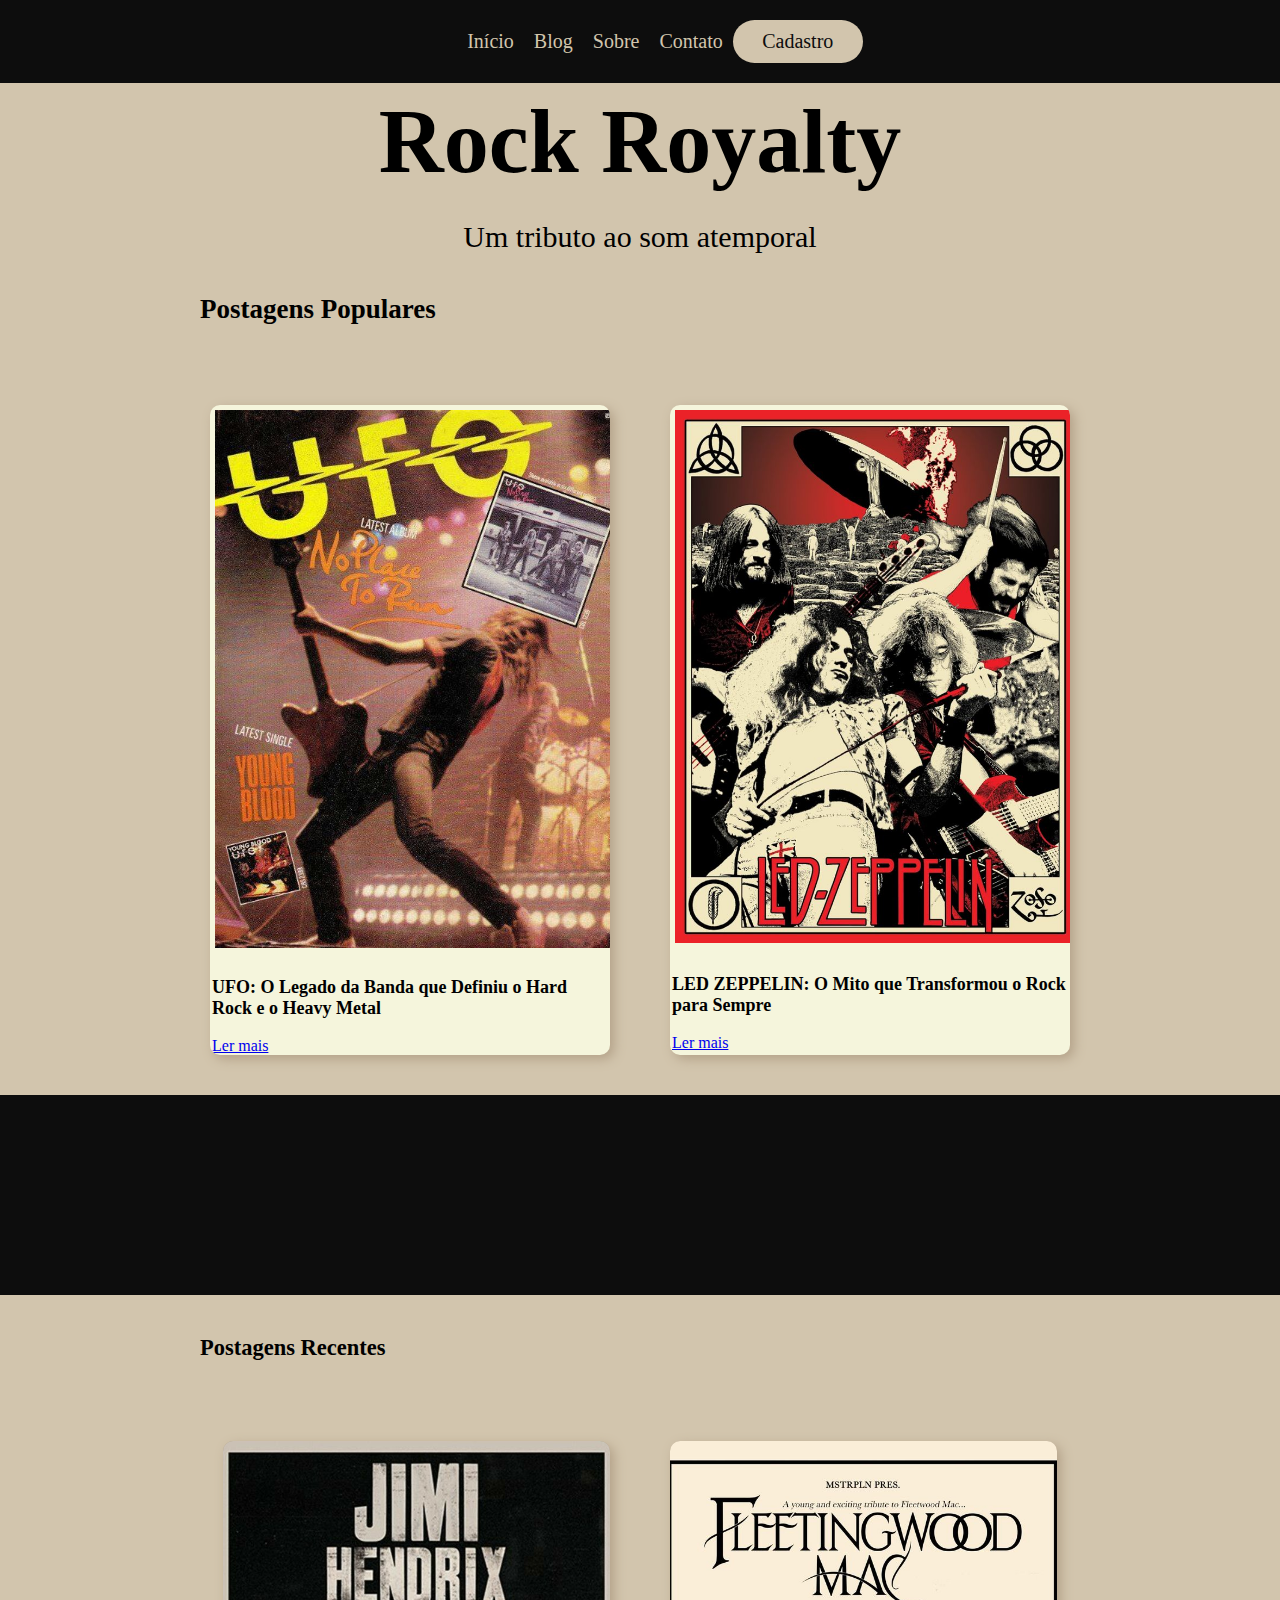
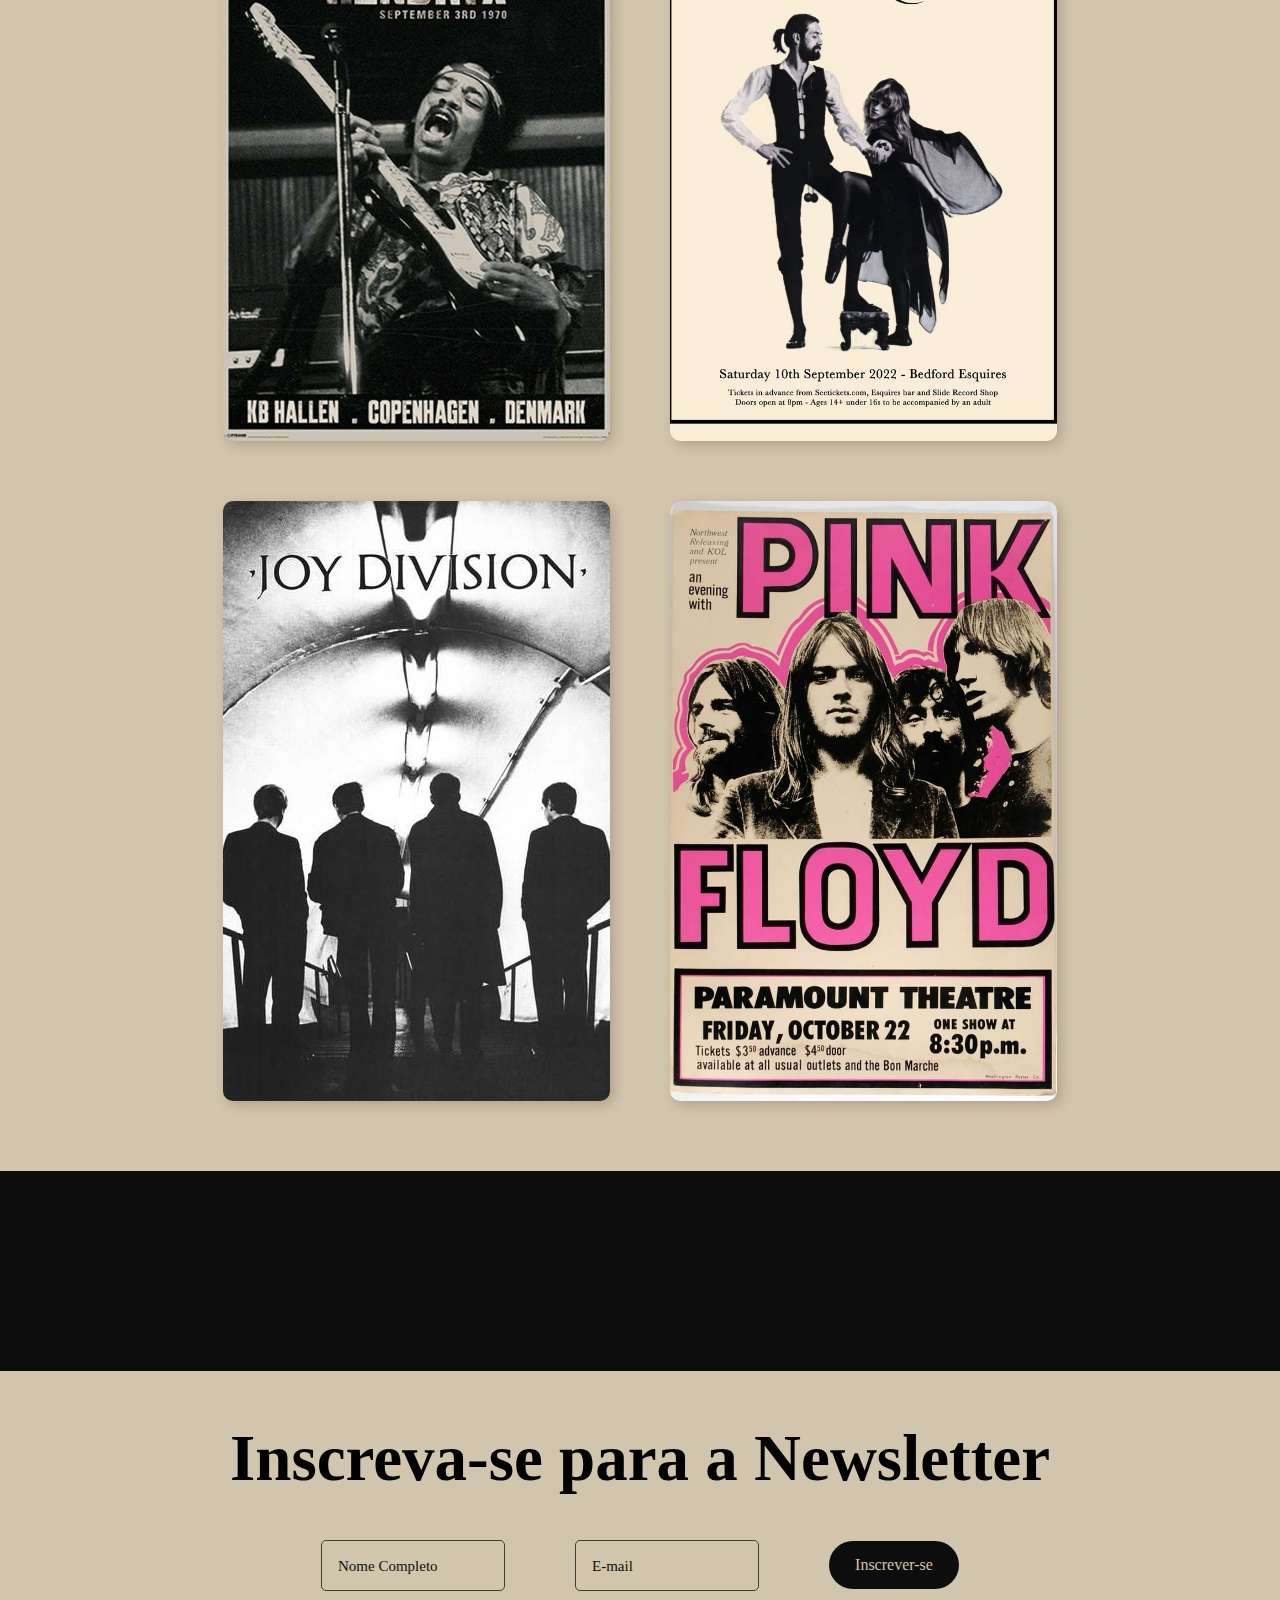
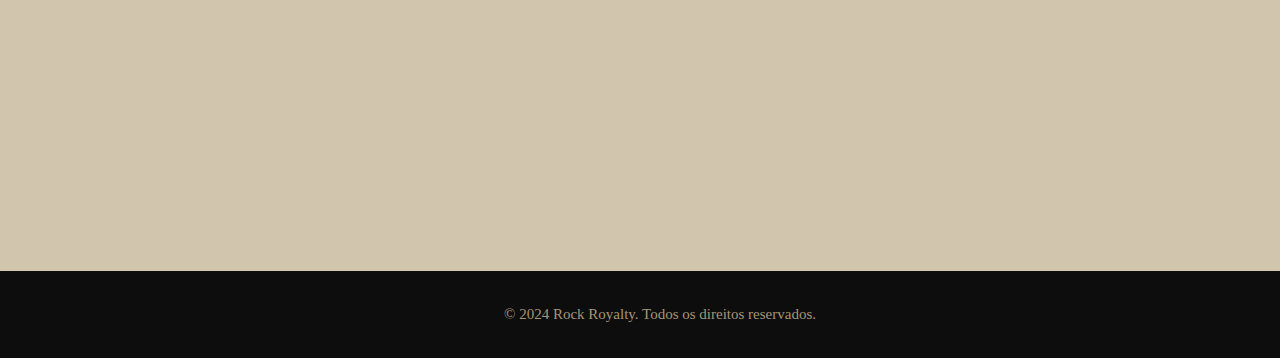
<file: pages/index.html>
<!DOCTYPE html>
<html lang="en">
  <head>
    <meta charset="UTF-8" />
    <meta name="viewport" content="width=device-width, initial-scale=1.0" />
    <link rel="stylesheet" href="../css/index.css" />
    <title>Início</title>
  </head>
  <body>
    <div class="navbar">
      <a href="../pages/index.html">Início</a>
      <a href="../pages/blog.html">Blog</a>
      <a href="../pages/about.html">Sobre</a>
      <a href="../pages/contact.html">Contato</a>
      <button class="sign-up-button" id="SignUpButton">Cadastro</button>
    </div>

    <div class="modal" id="SignUpModal">
      <div class="modal-content">
        <span class="close" id="closeModal">&times;</span>
        <div class="btn-sign-up">
          <h2>Cadastro</h2>
        </div>
        <form id="signUpForm">
          <input type="text" id="name" placeholder="Nome" required />
          <input type="email" id="email" placeholder="E-mail" required />
          <button type="submit">Cadastrar</button>
        </form>
      </div>
    </div>

    <div class="headline">
      <h1>Rock Royalty</h1>
      <p class="subtitle">Um tributo ao som atemporal</p>
    </div>

    <div class="popular-posts-headline">
      <h2>Postagens Populares</h2>
    </div>

    <div class="popular-posts">
      <div class="popular-posts-post1">
        <div class="card-img">
          <img src="../images/ufo.png" alt="Poster da banda UFO" />
        </div>
        <div class="card-content">
          <h3>
            UFO: O Legado da Banda que Definiu o Hard Rock e o Heavy Metal
          </h3>
          <a href="../pages/ufo.html">Ler mais</a>
        </div>
      </div>
      <div class="popular-posts-post2">
        <div class="card-img">
          <img
            src="../images/led-zeppelin.jpg"
            alt="Poster da banda Led Zeppelin"
          />
        </div>
        <div class="card-content">
          <h3>LED ZEPPELIN: O Mito que Transformou o Rock para Sempre</h3>
          <a href="../pages/led-zeppelin.html">Ler mais</a>
        </div>
      </div>
    </div>

    <div class="img-decoration"></div>

    <div class="recent-posts-headline">
      <h2>Postagens Recentes</h2>
    </div>

    <div class="recent-posts">
      <div class="recent-posts-post1">
        <div class="post-img">
          <a href="../pages/jimi-hendrix.html" target="_self">
            <img
              src="../images/jimi-hendrix.jpg"
              alt="Poster do guitarrista Jimi Hendrix"
            />
          </a>
        </div>
      </div>
      <div class="recent-posts-post2">
        <div class="post-img">
          <a href="../pages/fleetwood-mac.html" target="_self">
            <img
              src="../images/fleetwood-mac.jpg"
              alt="Poster da banda Fleetwood Mac"
            />
          </a>
        </div>
      </div>
      <div class="recent-posts-post3">
        <div class="post-img">
          <a href="../pages/joy-division.html" target="_self">
            <img
              src="../images/joy division poster.jpg"
              alt="Poster da banda Joy Division"
            />
          </a>
        </div>
      </div>
      <div class="recent-posts-post4">
        <div class="post-img">
          <a href="../pages/pink-floyd.html" target="_self">
            <img
              src="../images/pink-floyd.jpg"
              alt="Poster da banda Pink Floyd"
            />
          </a>
        </div>
      </div>
    </div>

    <div class="img-decoration"></div>

    <div class="newsletter">
      <div class="newsletter-headline">
        <h1>Inscreva-se para a Newsletter</h1>
      </div>
      <div class="inputs">
        <input type="text" placeholder="Nome Completo" required />
        <input type="email" placeholder="E-mail" required />
        <button type="submit">Inscrever-se</button>
      </div>
    </div>

    <div class="rights-footer">
      <p>&copy; 2024 Rock Royalty. Todos os direitos reservados.</p>
    </div>

    <script src="../script/script.js"></script>
  </body>
</html>
</file>
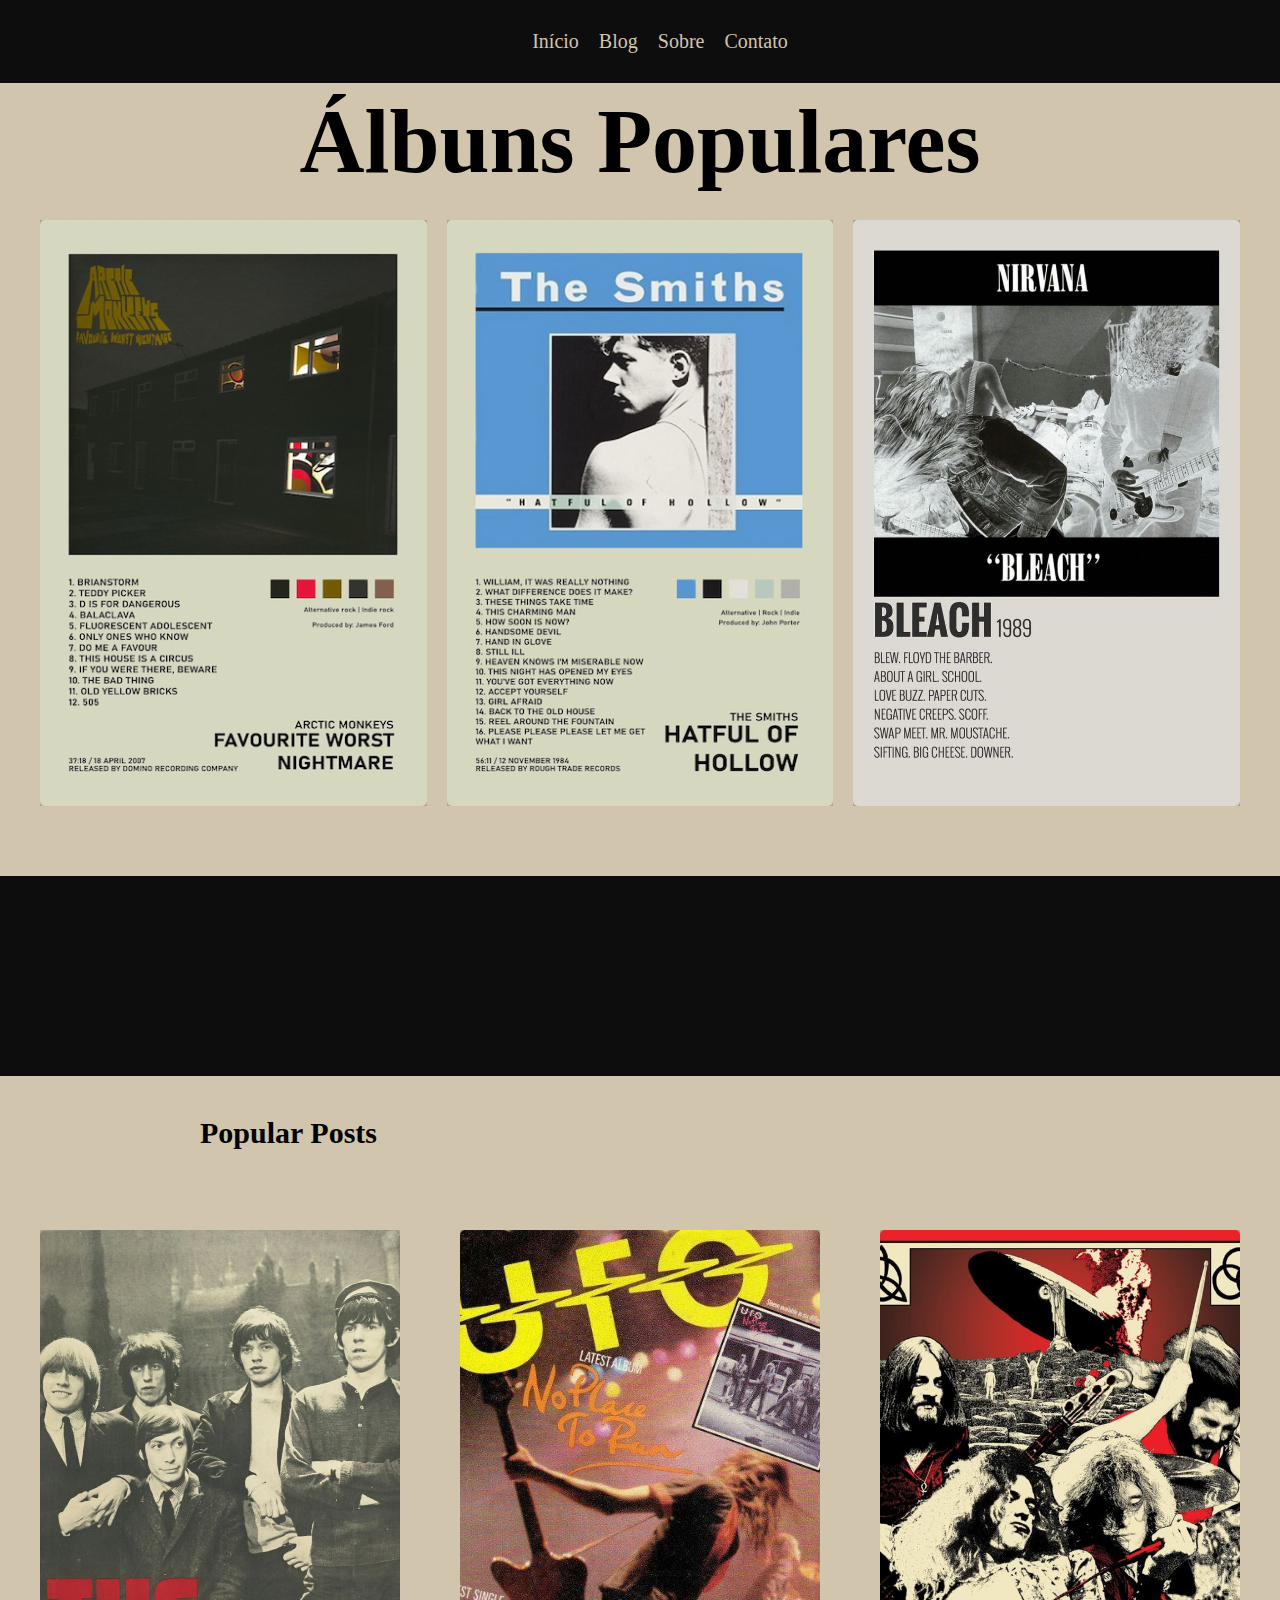
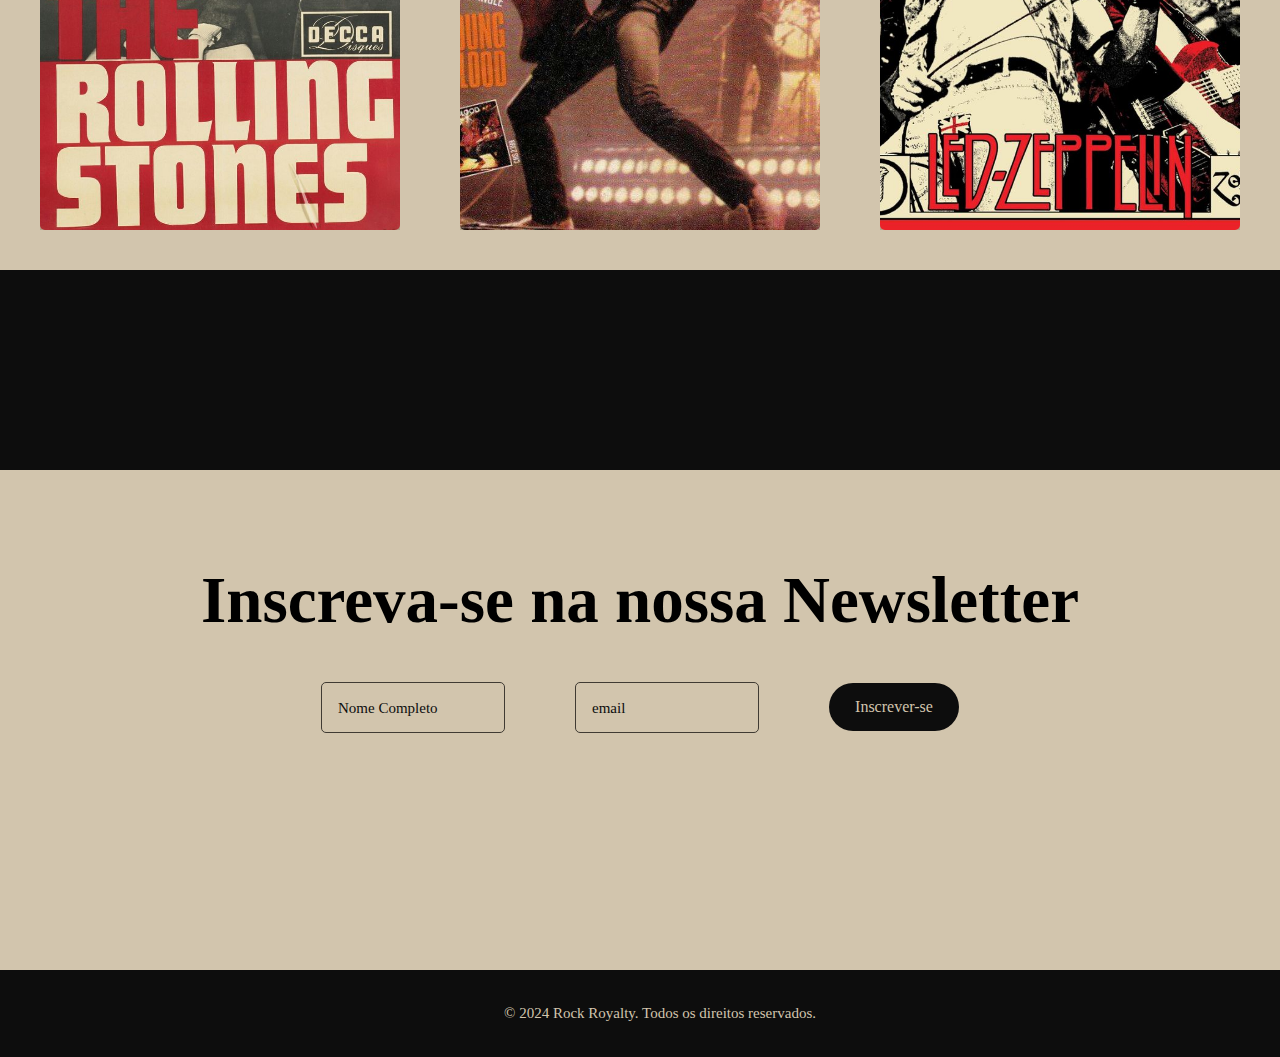
<file: pages/blog.html>
<!DOCTYPE html>
<html lang="en">
  <head>
    <meta charset="UTF-8" />
    <meta name="viewport" content="width=device-width, initial-scale=1.0" />
    <link rel="stylesheet" href="../css/blog.css" />
    <title>Blog</title>
  </head>
  <body>
    <div class="navbar">
      <a href="../pages/index.html">Início</a>
      <a href="../pages/blog.html">Blog</a>
      <a href="../pages/about.html">Sobre</a>
      <a href="../pages/contact.html">Contato</a>
    </div>

    <div class="container">
      <div class="headline">
        <h1>Álbuns Populares</h1>
      </div>
    </div>

    <div class="blog-posts">
      <div class="blog-posts-post1">
        <img
          src="../images/Favourite Worst Nightmare Arctic Monkeys Album Cover Poster (1) (1).png"
          alt=""
        />
      </div>
      <div class="blog-posts-post2">
        <img
          src="../images/Hatful Of Hollow The Smiths Album Cover Poster.png"
          alt=""
        />
      </div>
      <div class="blog-posts-post3">
        <img src="../images/𝐴𝑠ℎ𝑡𝑜𝑛.jpg" alt="" />
      </div>
      <div class="blog-posts-post4"></div>
      <div class="blog-posts-post5"></div>
      <div class="blog-posts-post6"></div>
    </div>

    <div class="img-decoration"></div>

    <div class="popular-posts-headline">
      <h2>Popular Posts</h2>
    </div>

    <div class="popular-posts">
      <div class="popular-posts-post1">
        <img src="../images/The Rolling Stones.jpg" alt="" />
      </div>
      <div class="popular-posts-post2">
        <img src="../images/ufo.png" alt="" />
      </div>
      <div class="popular-posts-post3">
        <img src="../images/led-zeppelin.jpg" alt="" />
      </div>
    </div>

    <div class="img-decoration"></div>

    <div class="newsletter">
      <div class="newsletter-headline">
        <h1>Inscreva-se na nossa Newsletter</h1>
      </div>

      <div class="inputs">
        <div class="user-name">
          <input type="text" placeholder="Nome Completo" />
        </div>
        <div class="user-email">
          <input type="email" name="email" id="#" placeholder="email" />
        </div>
        <div class="send-button">
          <button>Inscrever-se</button>
        </div>
      </div>
    </div>

    <div class="rights-footer">
      <p>&copy; 2024 Rock Royalty. Todos os direitos reservados.</p>
    </div>
  </body>
</html>
</file>
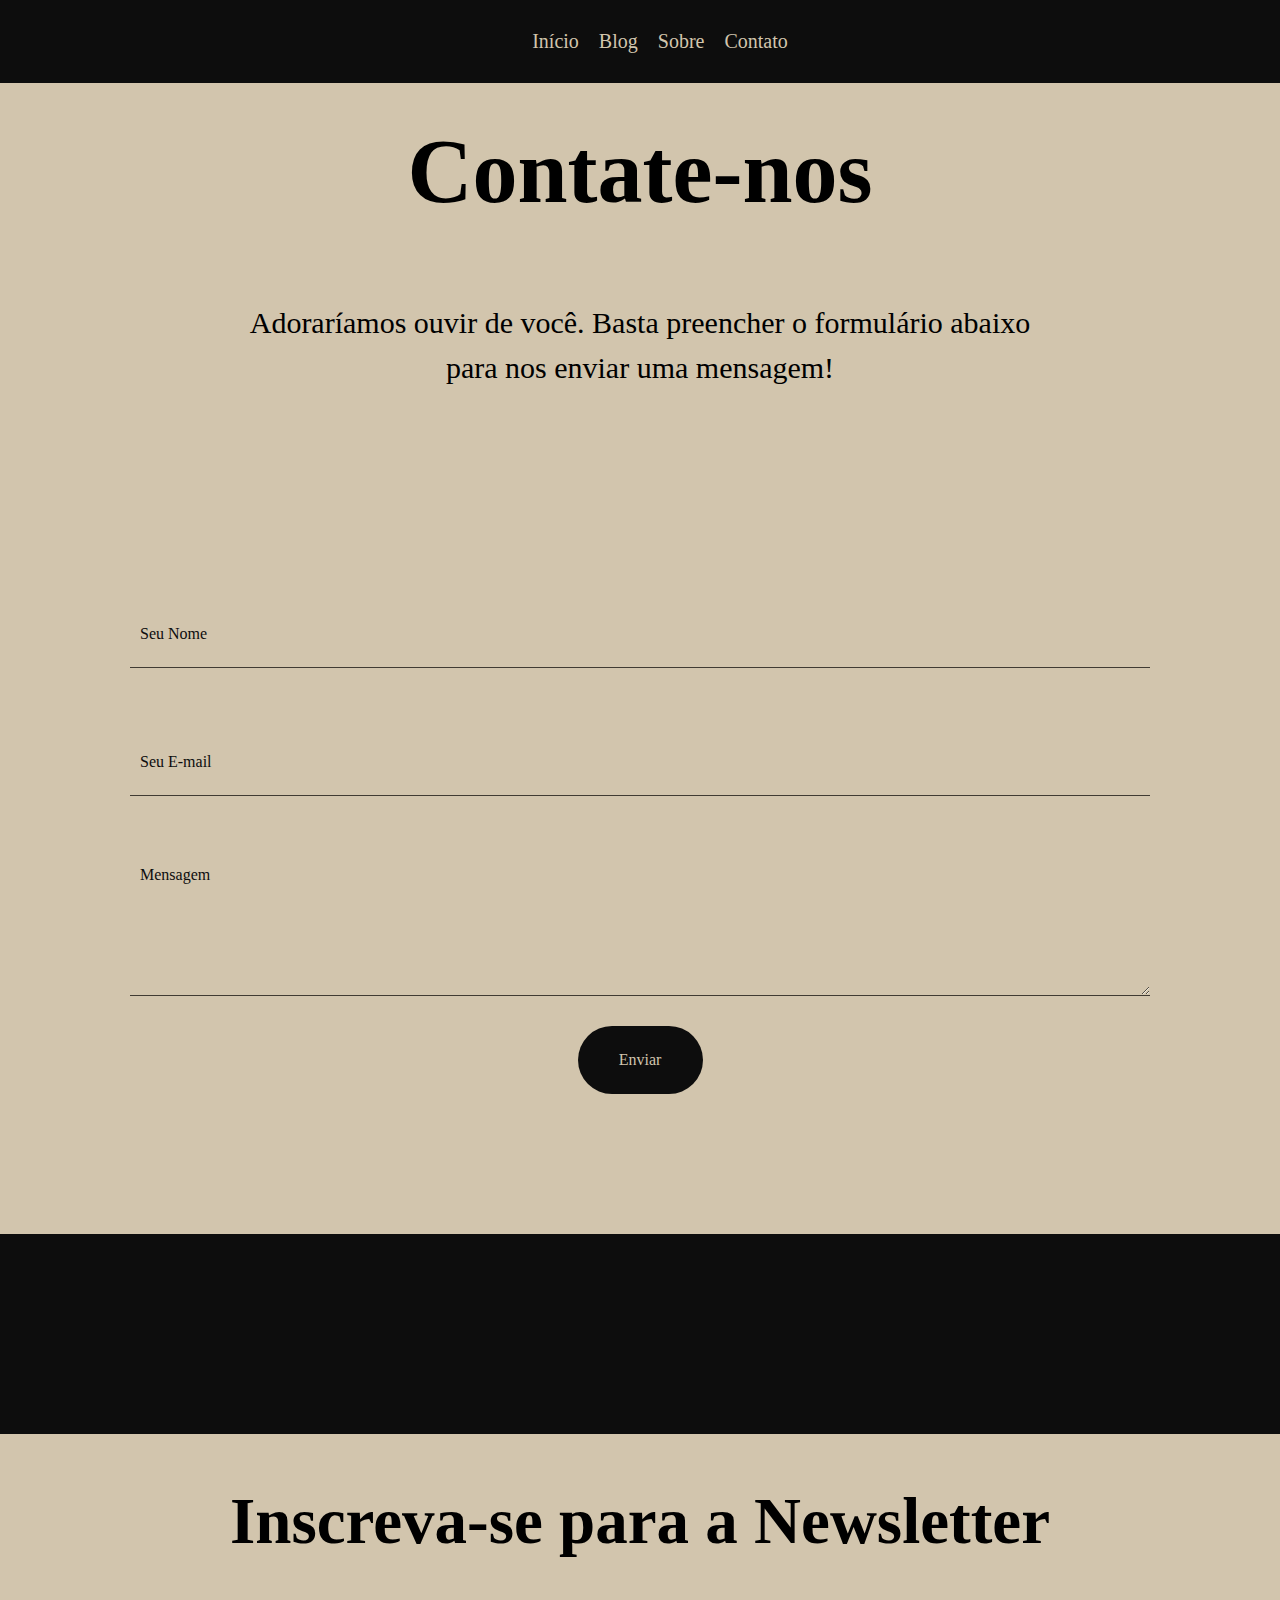
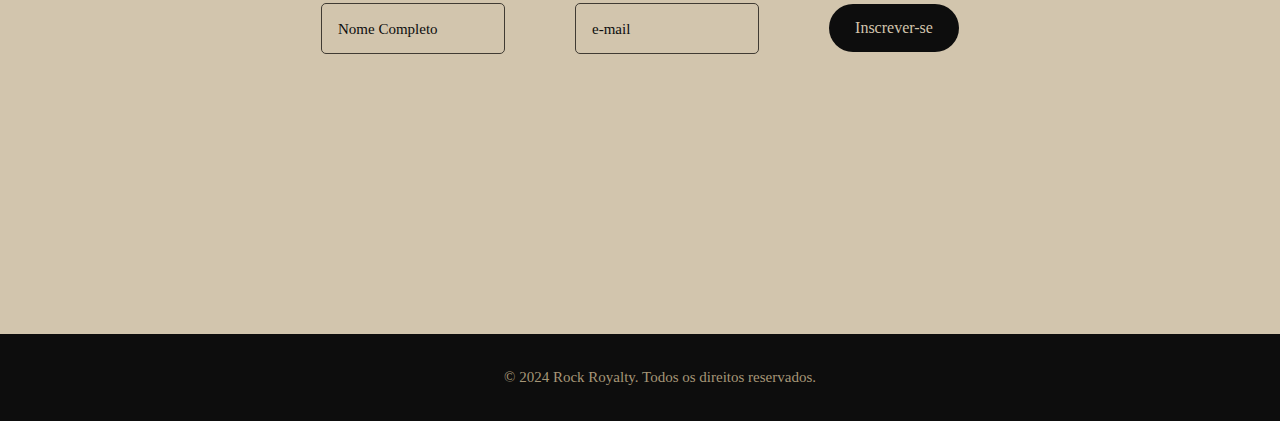
<file: pages/contact.html>
<!DOCTYPE html>
<html lang="en">
  <head>
    <meta charset="UTF-8" />
    <meta name="viewport" content="width=device-width, initial-scale=1.0" />
    <link rel="stylesheet" href="../css/contact.css" />
    <title>Contato</title>
  </head>
  <body>
    <div class="navbar">
      <a href="../pages/index.html">Início</a>
      <a href="../pages/blog.html">Blog</a>
      <a href="../pages/about.html">Sobre</a>
      <a href="../pages/contact.html">Contato</a>
    </div>

    <div class="headline">
      <h1>Contate-nos</h1>
    </div>

    <div class="subtitle">
      <p>
        Adoraríamos ouvir de você. Basta preencher o formulário abaixo para nos
        enviar uma mensagem!
      </p>
    </div>

    <div class="message-form">
      <input class="user-name" type="text" placeholder="Seu Nome" />
      <input class="user-email" type="email" placeholder="Seu E-mail" />
      <textarea class="user-message" placeholder="Mensagem"></textarea>
      <button class="send-button-button">Enviar</button>
    </div>

    <div class="img-decoration"></div>

    <div class="img-decoration"></div>

    <div class="newsletter">
      <div class="newsletter-headline">
        <h1>Inscreva-se para a Newsletter</h1>
      </div>
      <div class="inputs">
        <input type="text" placeholder="Nome Completo" />
        <input type="email" placeholder="e-mail" />
        <button>Inscrever-se</button>
      </div>
    </div>

    <div class="rights-footer">
      <p>&copy; 2024 Rock Royalty. Todos os direitos reservados.</p>
    </div>
  </body>
</html>
</file>
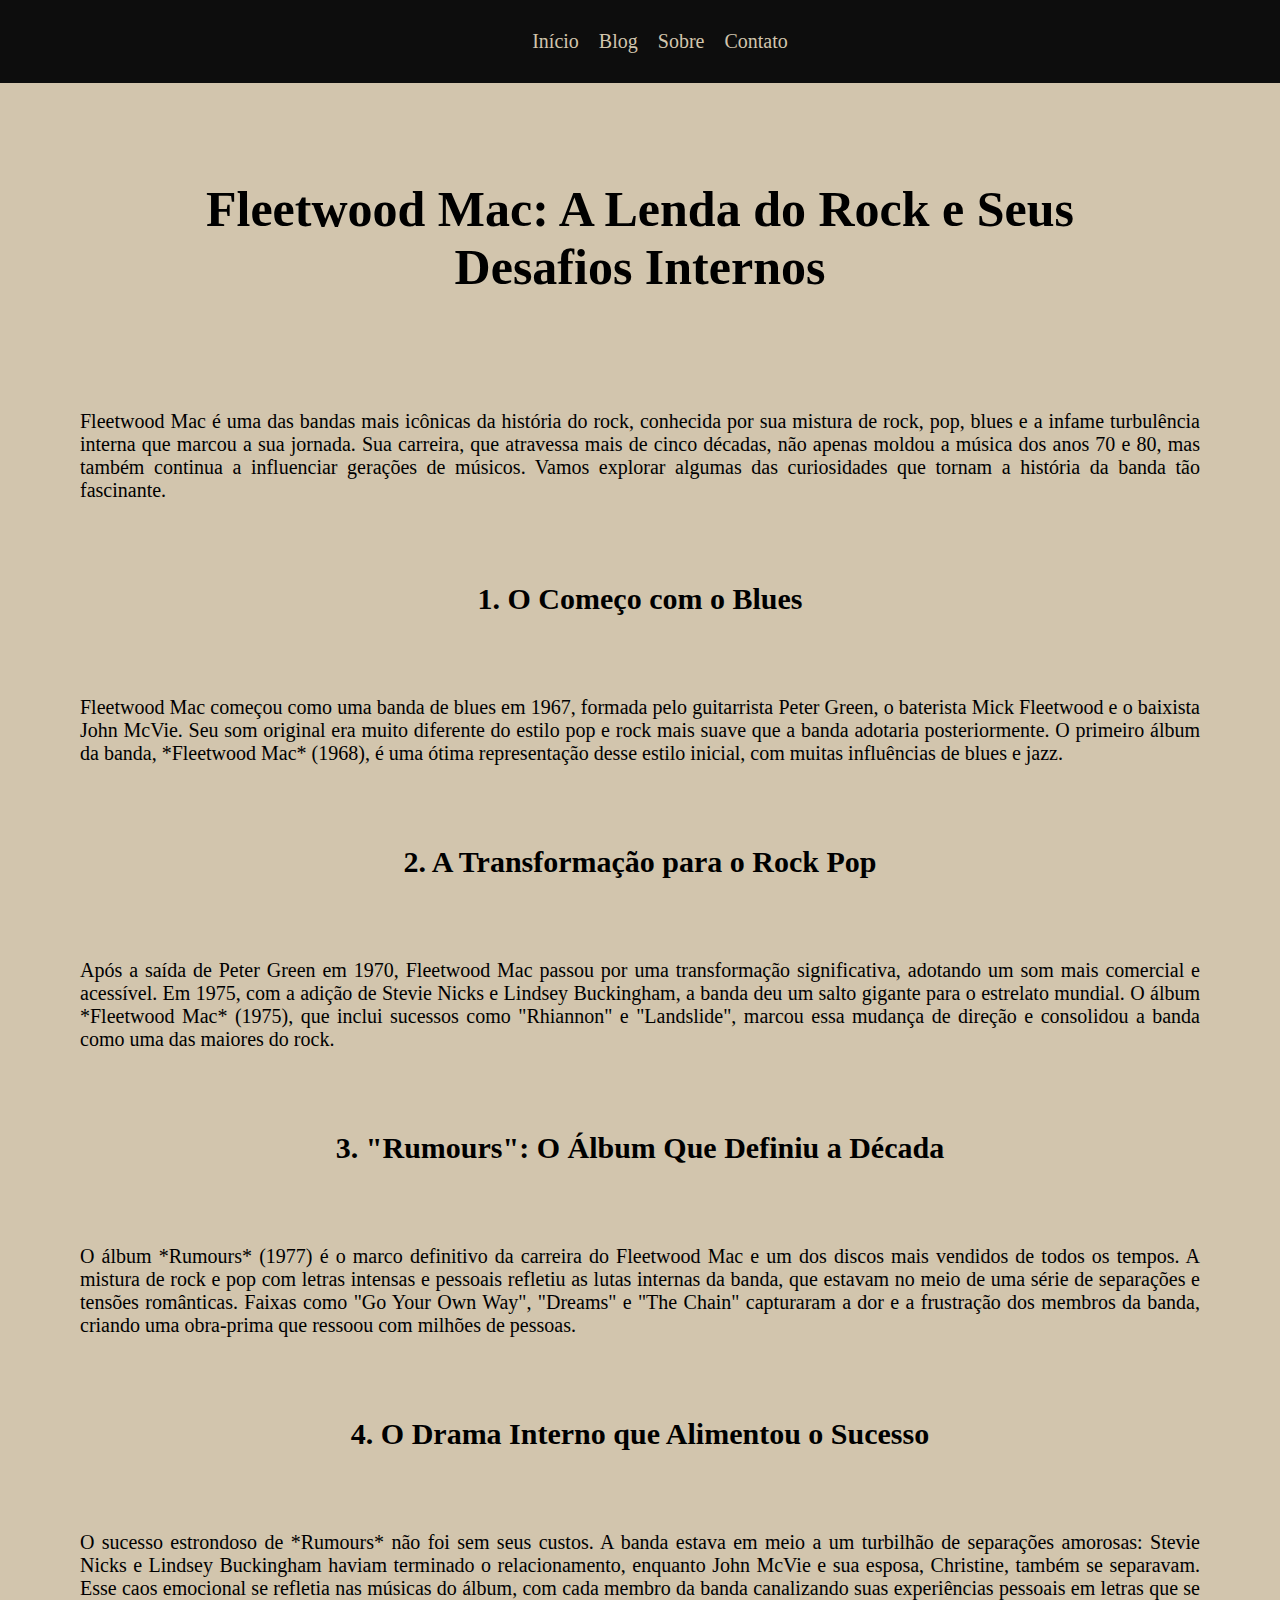
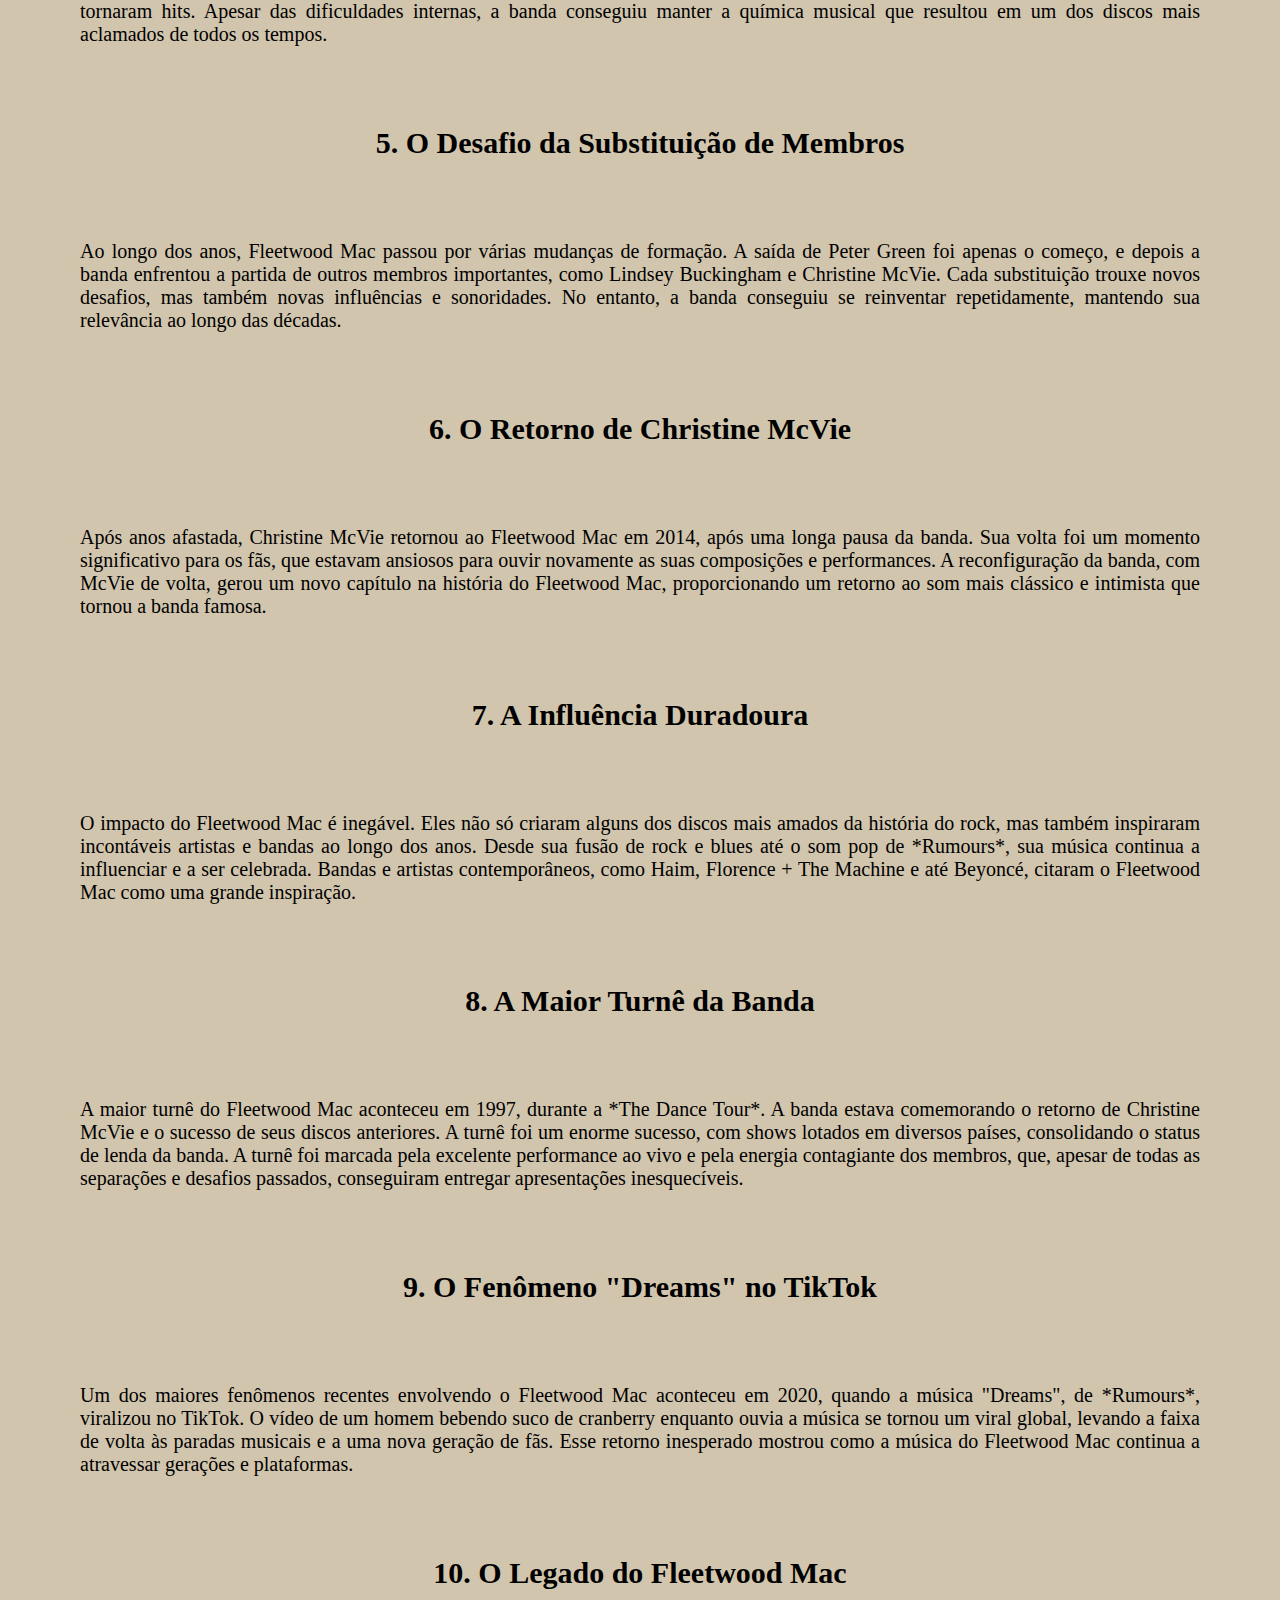
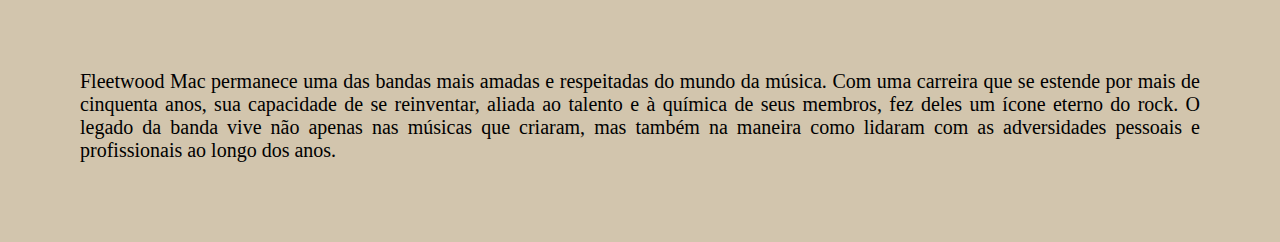
<file: pages/fleetwood-mac.html>
<!DOCTYPE html>
<html lang="en">
  <head>
    <meta charset="UTF-8" />
    <meta name="viewport" content="width=device-width, initial-scale=1.0" />
    <link rel="stylesheet" href="../css/ufo.css" />
    <title>Fleetwood Mac</title>
  </head>
  <body>
    <div class="navbar">
      <a href="../pages/index.html">Início</a>
      <a href="../pages/blog.html">Blog</a>
      <a href="../pages/about.html">Sobre</a>
      <a href="../pages/contact.html">Contato</a>
    </div>

    <div class="headline">
      <h1>Fleetwood Mac: A Lenda do Rock e Seus Desafios Internos</h1>
    </div>

    <div class="text">
      <p>
        Fleetwood Mac é uma das bandas mais icônicas da história do rock,
        conhecida por sua mistura de rock, pop, blues e a infame turbulência
        interna que marcou a sua jornada. Sua carreira, que atravessa mais de
        cinco décadas, não apenas moldou a música dos anos 70 e 80, mas também
        continua a influenciar gerações de músicos. Vamos explorar algumas das
        curiosidades que tornam a história da banda tão fascinante.
      </p>
    </div>

    <div class="subtitle">
      <h2>1. O Começo com o Blues</h2>
    </div>

    <div class="text">
      <p>
        Fleetwood Mac começou como uma banda de blues em 1967, formada pelo
        guitarrista Peter Green, o baterista Mick Fleetwood e o baixista John
        McVie. Seu som original era muito diferente do estilo pop e rock mais
        suave que a banda adotaria posteriormente. O primeiro álbum da banda,
        *Fleetwood Mac* (1968), é uma ótima representação desse estilo inicial,
        com muitas influências de blues e jazz.
      </p>
    </div>

    <div class="subtitle">
      <h2>2. A Transformação para o Rock Pop</h2>
    </div>

    <div class="text">
      <p>
        Após a saída de Peter Green em 1970, Fleetwood Mac passou por uma
        transformação significativa, adotando um som mais comercial e acessível.
        Em 1975, com a adição de Stevie Nicks e Lindsey Buckingham, a banda deu
        um salto gigante para o estrelato mundial. O álbum *Fleetwood Mac*
        (1975), que inclui sucessos como "Rhiannon" e "Landslide", marcou essa
        mudança de direção e consolidou a banda como uma das maiores do rock.
      </p>
    </div>

    <div class="subtitle">
      <h2>3. "Rumours": O Álbum Que Definiu a Década</h2>
    </div>

    <div class="text">
      <p>
        O álbum *Rumours* (1977) é o marco definitivo da carreira do Fleetwood
        Mac e um dos discos mais vendidos de todos os tempos. A mistura de rock
        e pop com letras intensas e pessoais refletiu as lutas internas da
        banda, que estavam no meio de uma série de separações e tensões
        românticas. Faixas como "Go Your Own Way", "Dreams" e "The Chain"
        capturaram a dor e a frustração dos membros da banda, criando uma
        obra-prima que ressoou com milhões de pessoas.
      </p>
    </div>

    <div class="subtitle">
      <h2>4. O Drama Interno que Alimentou o Sucesso</h2>
    </div>

    <div class="text">
      <p>
        O sucesso estrondoso de *Rumours* não foi sem seus custos. A banda
        estava em meio a um turbilhão de separações amorosas: Stevie Nicks e
        Lindsey Buckingham haviam terminado o relacionamento, enquanto John
        McVie e sua esposa, Christine, também se separavam. Esse caos emocional
        se refletia nas músicas do álbum, com cada membro da banda canalizando
        suas experiências pessoais em letras que se tornaram hits. Apesar das
        dificuldades internas, a banda conseguiu manter a química musical que
        resultou em um dos discos mais aclamados de todos os tempos.
      </p>
    </div>

    <div class="subtitle">
      <h2>5. O Desafio da Substituição de Membros</h2>
    </div>

    <div class="text">
      <p>
        Ao longo dos anos, Fleetwood Mac passou por várias mudanças de formação.
        A saída de Peter Green foi apenas o começo, e depois a banda enfrentou a
        partida de outros membros importantes, como Lindsey Buckingham e
        Christine McVie. Cada substituição trouxe novos desafios, mas também
        novas influências e sonoridades. No entanto, a banda conseguiu se
        reinventar repetidamente, mantendo sua relevância ao longo das décadas.
      </p>
    </div>

    <div class="subtitle">
      <h2>6. O Retorno de Christine McVie</h2>
    </div>

    <div class="text">
      <p>
        Após anos afastada, Christine McVie retornou ao Fleetwood Mac em 2014,
        após uma longa pausa da banda. Sua volta foi um momento significativo
        para os fãs, que estavam ansiosos para ouvir novamente as suas
        composições e performances. A reconfiguração da banda, com McVie de
        volta, gerou um novo capítulo na história do Fleetwood Mac,
        proporcionando um retorno ao som mais clássico e intimista que tornou a
        banda famosa.
      </p>
    </div>

    <div class="subtitle">
      <h2>7. A Influência Duradoura</h2>
    </div>

    <div class="text">
      <p>
        O impacto do Fleetwood Mac é inegável. Eles não só criaram alguns dos
        discos mais amados da história do rock, mas também inspiraram
        incontáveis artistas e bandas ao longo dos anos. Desde sua fusão de rock
        e blues até o som pop de *Rumours*, sua música continua a influenciar e
        a ser celebrada. Bandas e artistas contemporâneos, como Haim, Florence +
        The Machine e até Beyoncé, citaram o Fleetwood Mac como uma grande
        inspiração.
      </p>
    </div>

    <div class="subtitle">
      <h2>8. A Maior Turnê da Banda</h2>
    </div>

    <div class="text">
      <p>
        A maior turnê do Fleetwood Mac aconteceu em 1997, durante a *The Dance
        Tour*. A banda estava comemorando o retorno de Christine McVie e o
        sucesso de seus discos anteriores. A turnê foi um enorme sucesso, com
        shows lotados em diversos países, consolidando o status de lenda da
        banda. A turnê foi marcada pela excelente performance ao vivo e pela
        energia contagiante dos membros, que, apesar de todas as separações e
        desafios passados, conseguiram entregar apresentações inesquecíveis.
      </p>
    </div>

    <div class="subtitle">
      <h2>9. O Fenômeno "Dreams" no TikTok</h2>
    </div>

    <div class="text">
      <p>
        Um dos maiores fenômenos recentes envolvendo o Fleetwood Mac aconteceu
        em 2020, quando a música "Dreams", de *Rumours*, viralizou no TikTok. O
        vídeo de um homem bebendo suco de cranberry enquanto ouvia a música se
        tornou um viral global, levando a faixa de volta às paradas musicais e a
        uma nova geração de fãs. Esse retorno inesperado mostrou como a música
        do Fleetwood Mac continua a atravessar gerações e plataformas.
      </p>
    </div>

    <div class="subtitle">
      <h2>10. O Legado do Fleetwood Mac</h2>
    </div>

    <div class="text">
      <p>
        Fleetwood Mac permanece uma das bandas mais amadas e respeitadas do
        mundo da música. Com uma carreira que se estende por mais de cinquenta
        anos, sua capacidade de se reinventar, aliada ao talento e à química de
        seus membros, fez deles um ícone eterno do rock. O legado da banda vive
        não apenas nas músicas que criaram, mas também na maneira como lidaram
        com as adversidades pessoais e profissionais ao longo dos anos.
      </p>
    </div>
  </body>
</html>
</file>
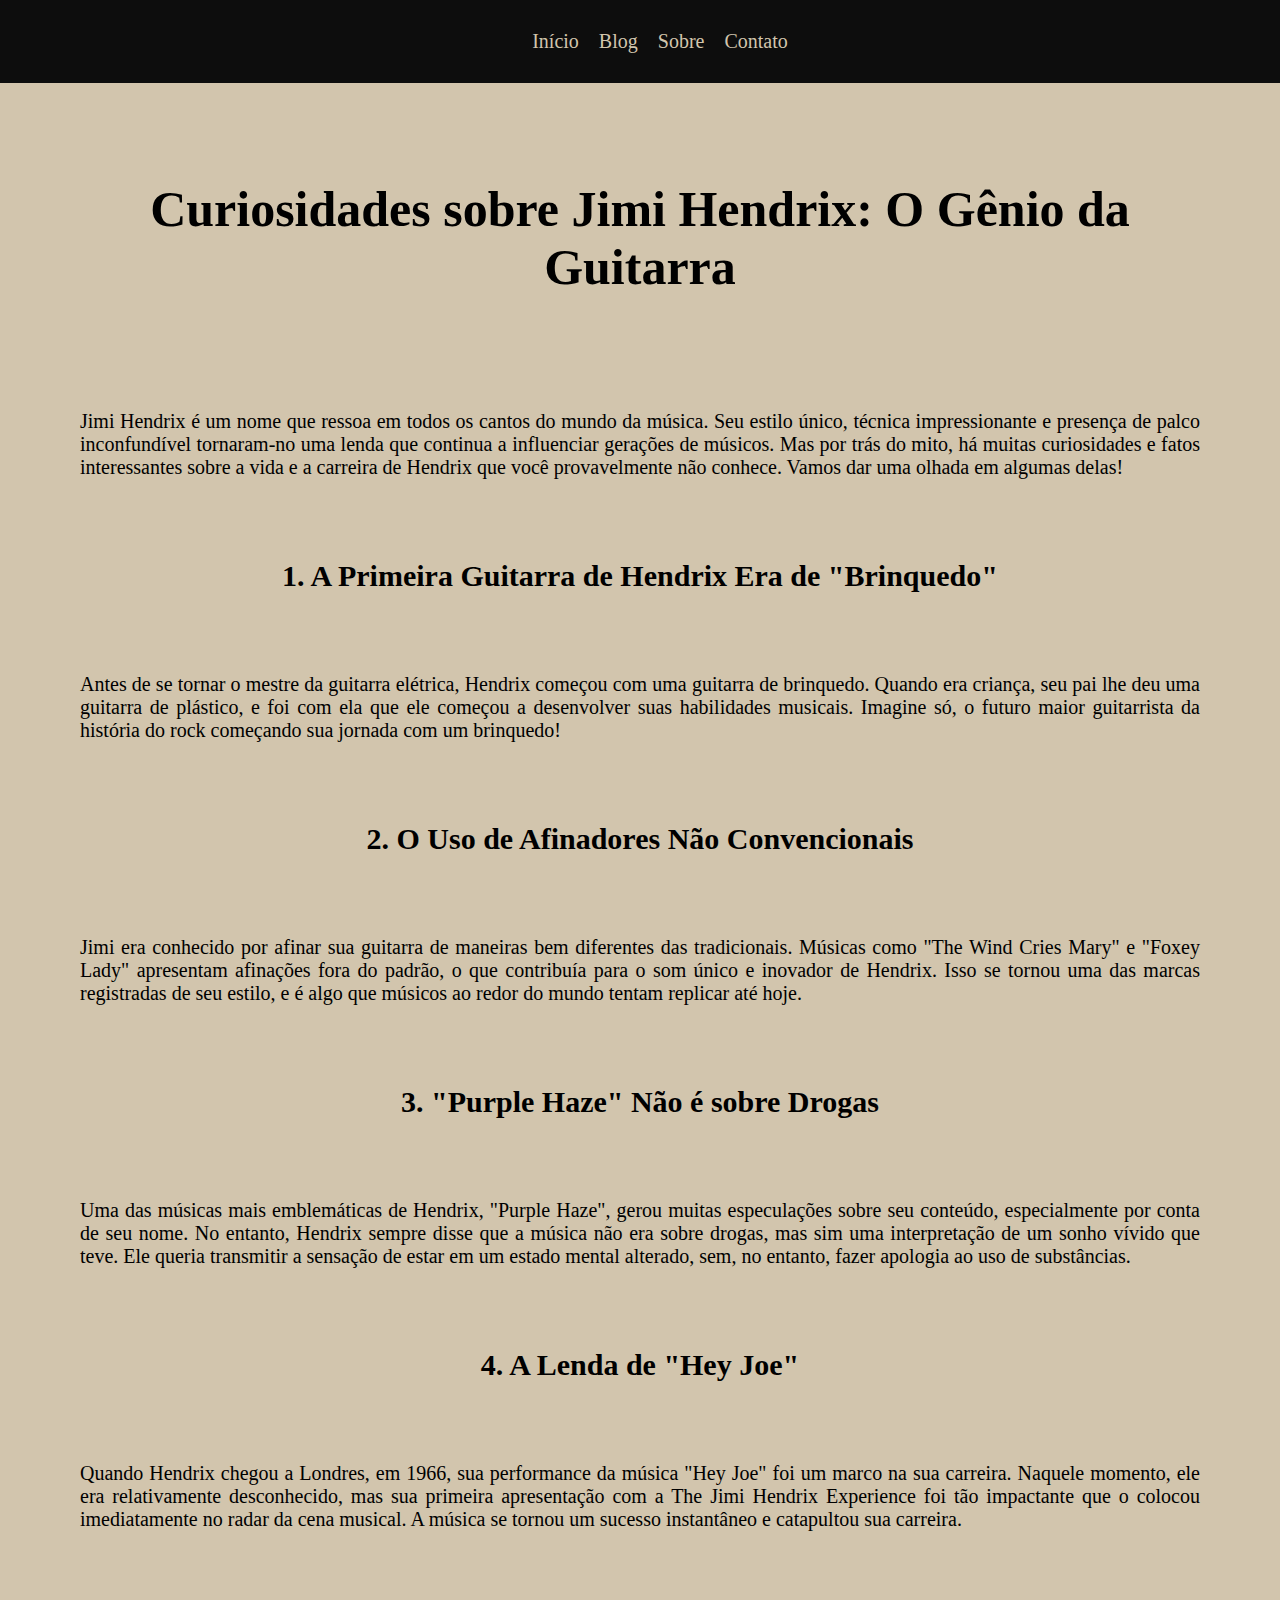
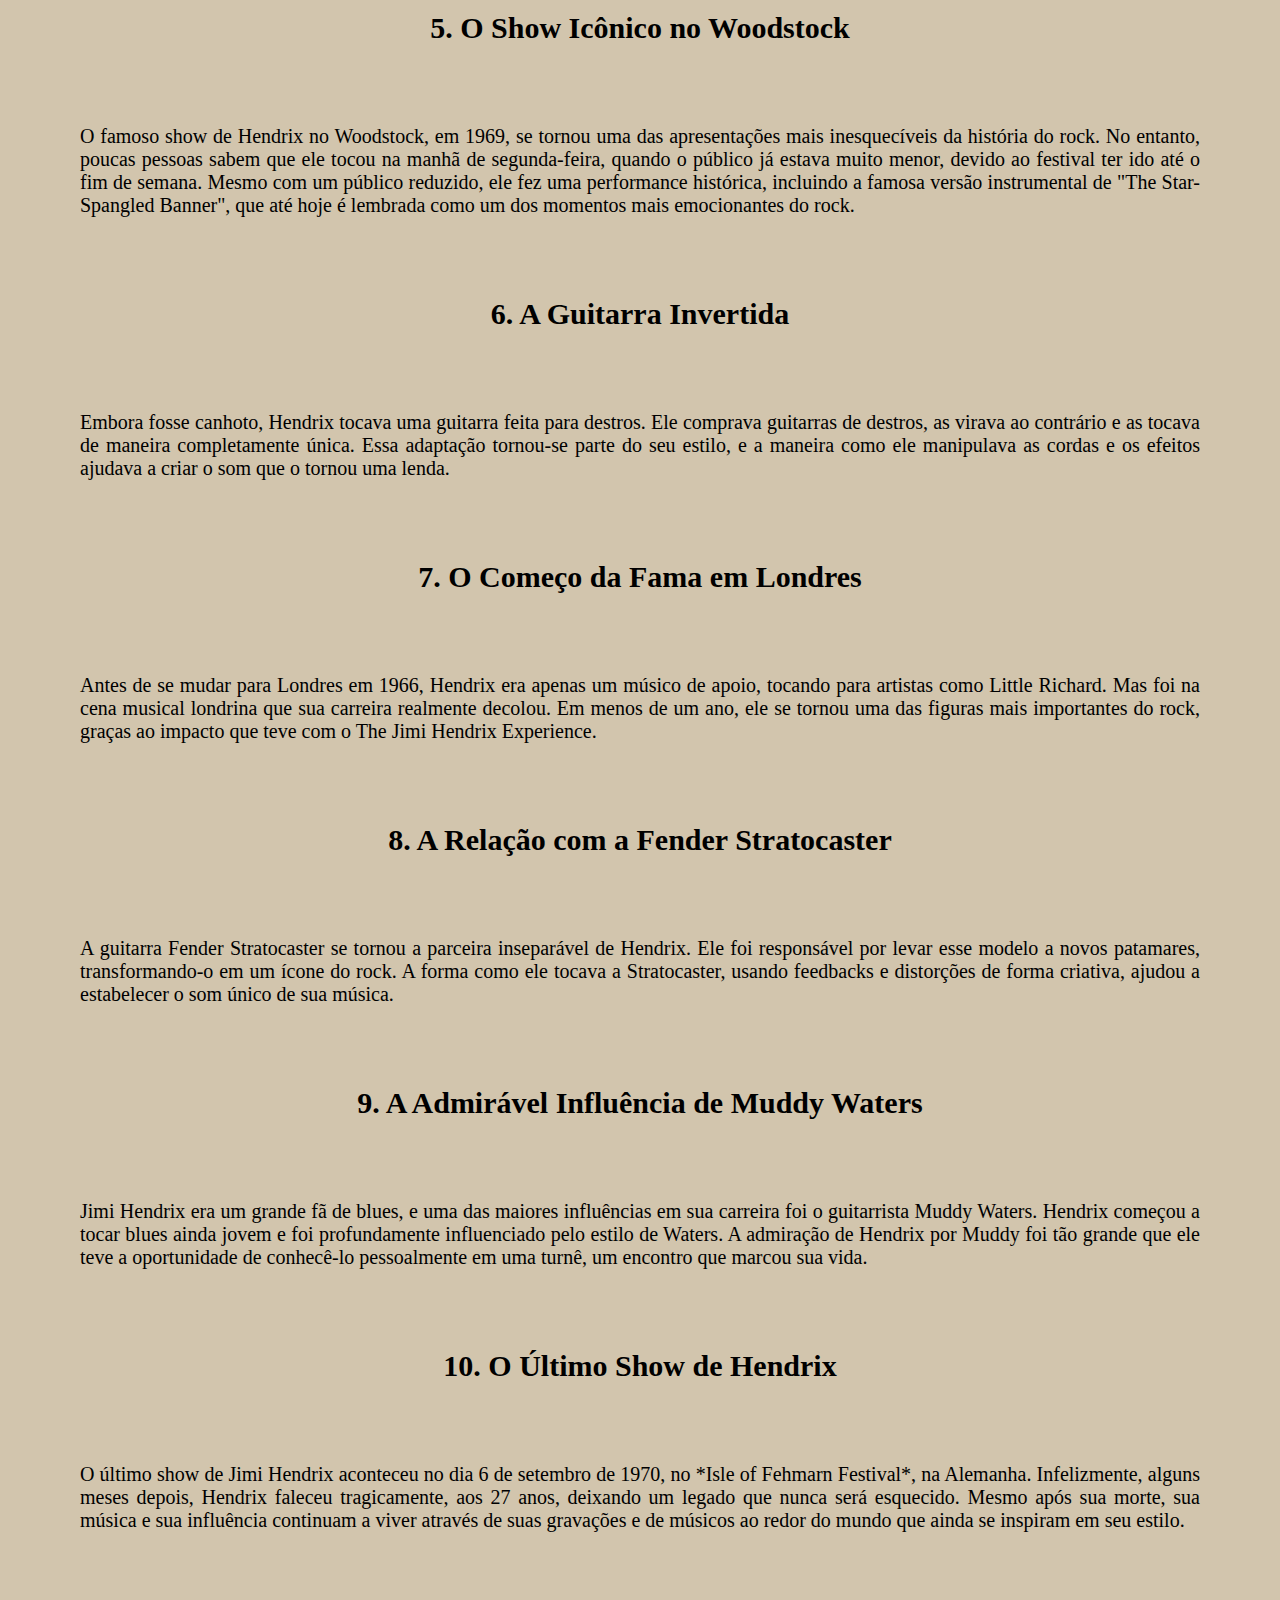
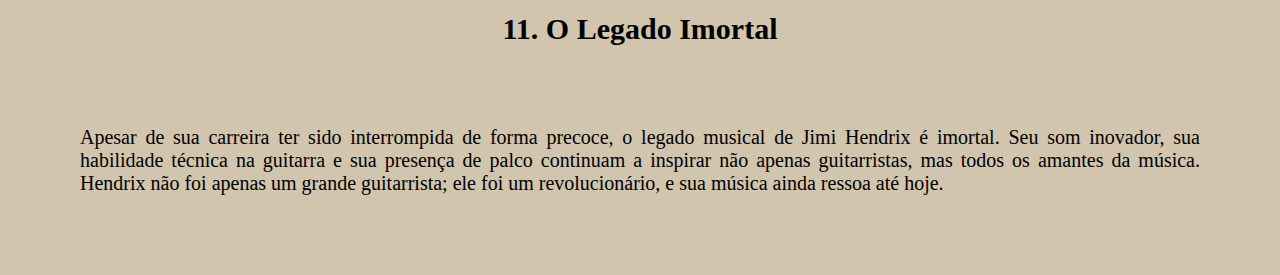
<file: pages/jimi-hendrix.html>
<!DOCTYPE html>
<html lang="en">
  <head>
    <meta charset="UTF-8" />
    <meta name="viewport" content="width=device-width, initial-scale=1.0" />
    <link rel="stylesheet" href="../css/ufo.css" />
    <title>Jimi Hendrix</title>
  </head>
  <body>
    <div class="navbar">
      <a href="../pages/index.html">Início</a>
      <a href="../pages/blog.html">Blog</a>
      <a href="../pages/about.html">Sobre</a>
      <a href="../pages/contact.html">Contato</a>
    </div>

    <div class="headline">
      <h1>Curiosidades sobre Jimi Hendrix: O Gênio da Guitarra</h1>
    </div>

    <div class="text">
      <p>
        Jimi Hendrix é um nome que ressoa em todos os cantos do mundo da música.
        Seu estilo único, técnica impressionante e presença de palco
        inconfundível tornaram-no uma lenda que continua a influenciar gerações
        de músicos. Mas por trás do mito, há muitas curiosidades e fatos
        interessantes sobre a vida e a carreira de Hendrix que você
        provavelmente não conhece. Vamos dar uma olhada em algumas delas!
      </p>
    </div>

    <div class="subtitle">
      <h2>1. A Primeira Guitarra de Hendrix Era de "Brinquedo"</h2>
    </div>

    <div class="text">
      <p>
        Antes de se tornar o mestre da guitarra elétrica, Hendrix começou com
        uma guitarra de brinquedo. Quando era criança, seu pai lhe deu uma
        guitarra de plástico, e foi com ela que ele começou a desenvolver suas
        habilidades musicais. Imagine só, o futuro maior guitarrista da história
        do rock começando sua jornada com um brinquedo!
      </p>
    </div>

    <div class="subtitle">
      <h2>2. O Uso de Afinadores Não Convencionais</h2>
    </div>

    <div class="text">
      <p>
        Jimi era conhecido por afinar sua guitarra de maneiras bem diferentes
        das tradicionais. Músicas como "The Wind Cries Mary" e "Foxey Lady"
        apresentam afinações fora do padrão, o que contribuía para o som único e
        inovador de Hendrix. Isso se tornou uma das marcas registradas de seu
        estilo, e é algo que músicos ao redor do mundo tentam replicar até hoje.
      </p>
    </div>

    <div class="subtitle">
      <h2>3. "Purple Haze" Não é sobre Drogas</h2>
    </div>

    <div class="text">
      <p>
        Uma das músicas mais emblemáticas de Hendrix, "Purple Haze", gerou
        muitas especulações sobre seu conteúdo, especialmente por conta de seu
        nome. No entanto, Hendrix sempre disse que a música não era sobre
        drogas, mas sim uma interpretação de um sonho vívido que teve. Ele
        queria transmitir a sensação de estar em um estado mental alterado, sem,
        no entanto, fazer apologia ao uso de substâncias.
      </p>
    </div>

    <div class="subtitle">
      <h2>4. A Lenda de "Hey Joe"</h2>
    </div>

    <div class="text">
      <p>
        Quando Hendrix chegou a Londres, em 1966, sua performance da música "Hey
        Joe" foi um marco na sua carreira. Naquele momento, ele era
        relativamente desconhecido, mas sua primeira apresentação com a The Jimi
        Hendrix Experience foi tão impactante que o colocou imediatamente no
        radar da cena musical. A música se tornou um sucesso instantâneo e
        catapultou sua carreira.
      </p>
    </div>

    <div class="subtitle">
      <h2>5. O Show Icônico no Woodstock</h2>
    </div>

    <div class="text">
      <p>
        O famoso show de Hendrix no Woodstock, em 1969, se tornou uma das
        apresentações mais inesquecíveis da história do rock. No entanto, poucas
        pessoas sabem que ele tocou na manhã de segunda-feira, quando o público
        já estava muito menor, devido ao festival ter ido até o fim de semana.
        Mesmo com um público reduzido, ele fez uma performance histórica,
        incluindo a famosa versão instrumental de "The Star-Spangled Banner",
        que até hoje é lembrada como um dos momentos mais emocionantes do rock.
      </p>
    </div>

    <div class="subtitle">
      <h2>6. A Guitarra Invertida</h2>
    </div>

    <div class="text">
      <p>
        Embora fosse canhoto, Hendrix tocava uma guitarra feita para destros.
        Ele comprava guitarras de destros, as virava ao contrário e as tocava de
        maneira completamente única. Essa adaptação tornou-se parte do seu
        estilo, e a maneira como ele manipulava as cordas e os efeitos ajudava a
        criar o som que o tornou uma lenda.
      </p>
    </div>

    <div class="subtitle">
      <h2>7. O Começo da Fama em Londres</h2>
    </div>

    <div class="text">
      <p>
        Antes de se mudar para Londres em 1966, Hendrix era apenas um músico de
        apoio, tocando para artistas como Little Richard. Mas foi na cena
        musical londrina que sua carreira realmente decolou. Em menos de um ano,
        ele se tornou uma das figuras mais importantes do rock, graças ao
        impacto que teve com o The Jimi Hendrix Experience.
      </p>
    </div>

    <div class="subtitle">
      <h2>8. A Relação com a Fender Stratocaster</h2>
    </div>

    <div class="text">
      <p>
        A guitarra Fender Stratocaster se tornou a parceira inseparável de
        Hendrix. Ele foi responsável por levar esse modelo a novos patamares,
        transformando-o em um ícone do rock. A forma como ele tocava a
        Stratocaster, usando feedbacks e distorções de forma criativa, ajudou a
        estabelecer o som único de sua música.
      </p>
    </div>

    <div class="subtitle">
      <h2>9. A Admirável Influência de Muddy Waters</h2>
    </div>

    <div class="text">
      <p>
        Jimi Hendrix era um grande fã de blues, e uma das maiores influências em
        sua carreira foi o guitarrista Muddy Waters. Hendrix começou a tocar
        blues ainda jovem e foi profundamente influenciado pelo estilo de
        Waters. A admiração de Hendrix por Muddy foi tão grande que ele teve a
        oportunidade de conhecê-lo pessoalmente em uma turnê, um encontro que
        marcou sua vida.
      </p>
    </div>

    <div class="subtitle">
      <h2>10. O Último Show de Hendrix</h2>
    </div>

    <div class="text">
      <p>
        O último show de Jimi Hendrix aconteceu no dia 6 de setembro de 1970, no
        *Isle of Fehmarn Festival*, na Alemanha. Infelizmente, alguns meses
        depois, Hendrix faleceu tragicamente, aos 27 anos, deixando um legado
        que nunca será esquecido. Mesmo após sua morte, sua música e sua
        influência continuam a viver através de suas gravações e de músicos ao
        redor do mundo que ainda se inspiram em seu estilo.
      </p>
    </div>

    <div class="subtitle">
      <h2>11. O Legado Imortal</h2>
    </div>

    <div class="text">
      <p>
        Apesar de sua carreira ter sido interrompida de forma precoce, o legado
        musical de Jimi Hendrix é imortal. Seu som inovador, sua habilidade
        técnica na guitarra e sua presença de palco continuam a inspirar não
        apenas guitarristas, mas todos os amantes da música. Hendrix não foi
        apenas um grande guitarrista; ele foi um revolucionário, e sua música
        ainda ressoa até hoje.
      </p>
    </div>
  </body>
</html>
</file>
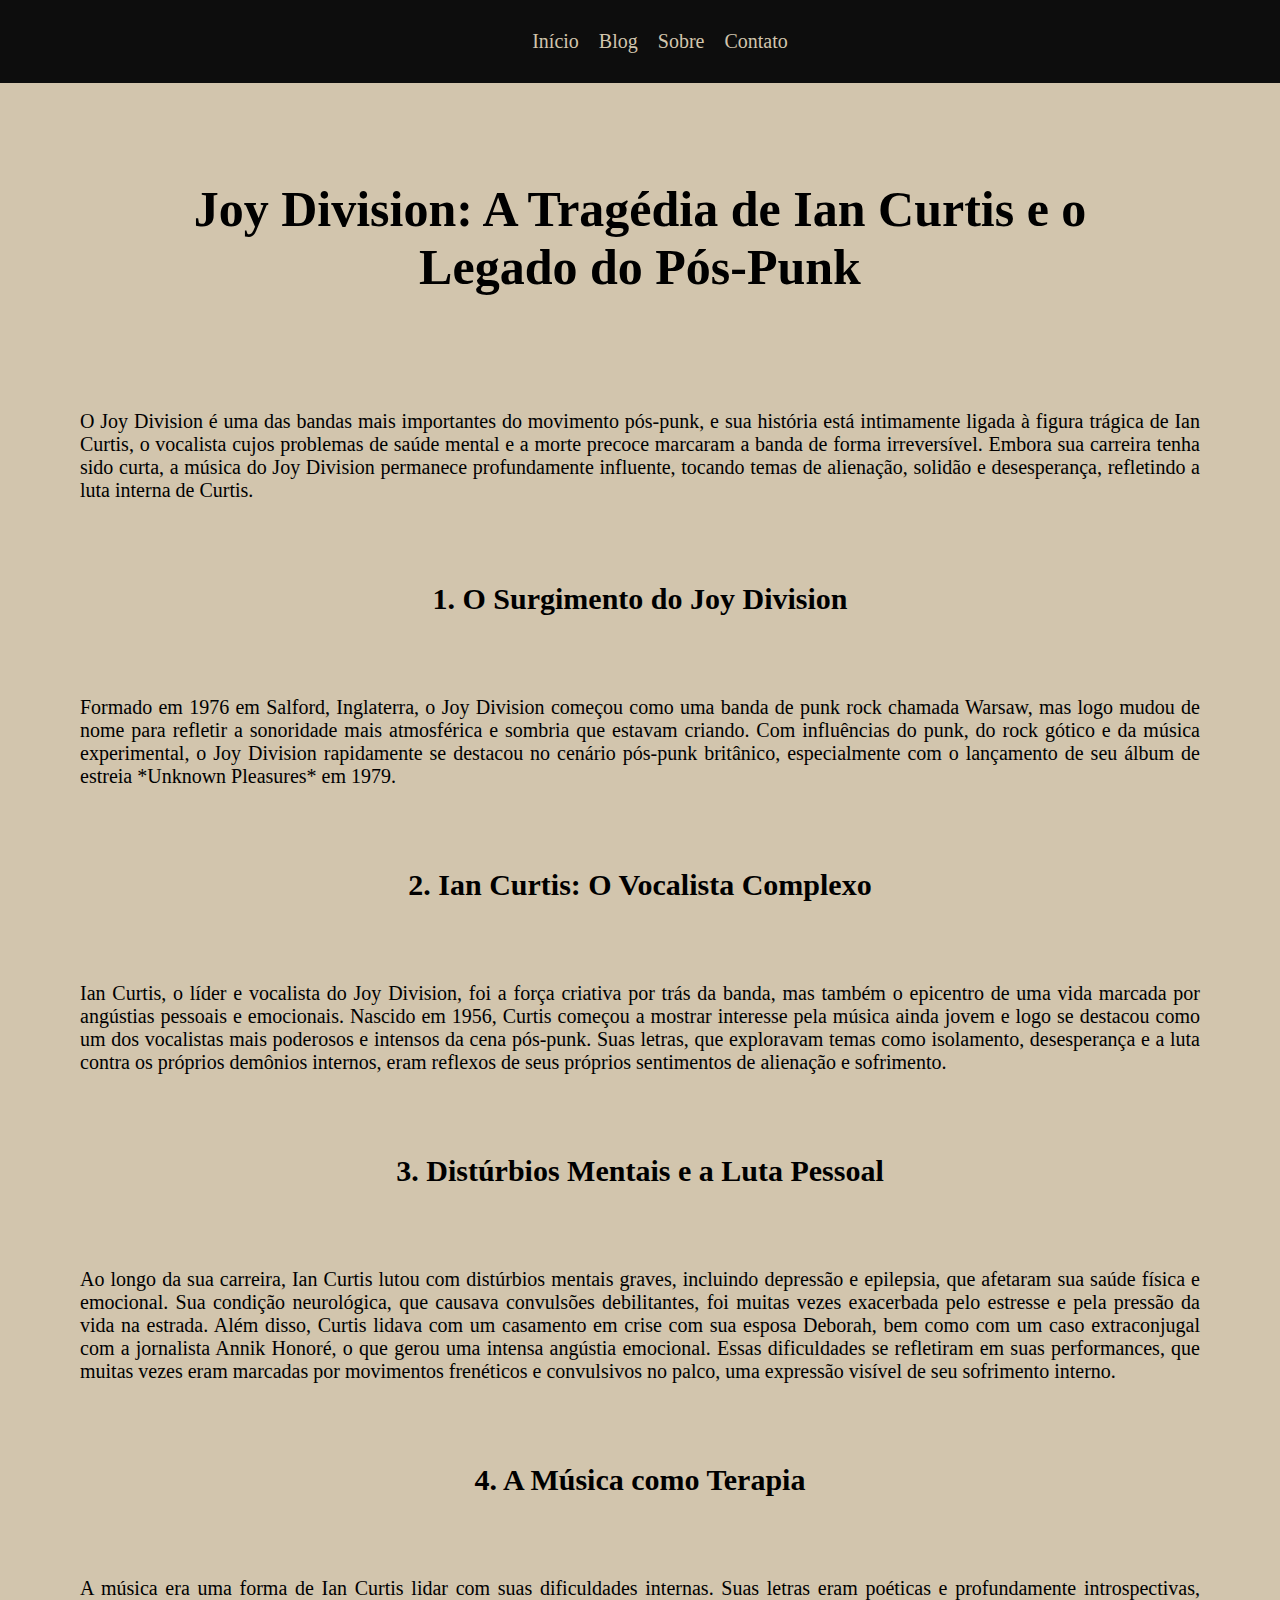
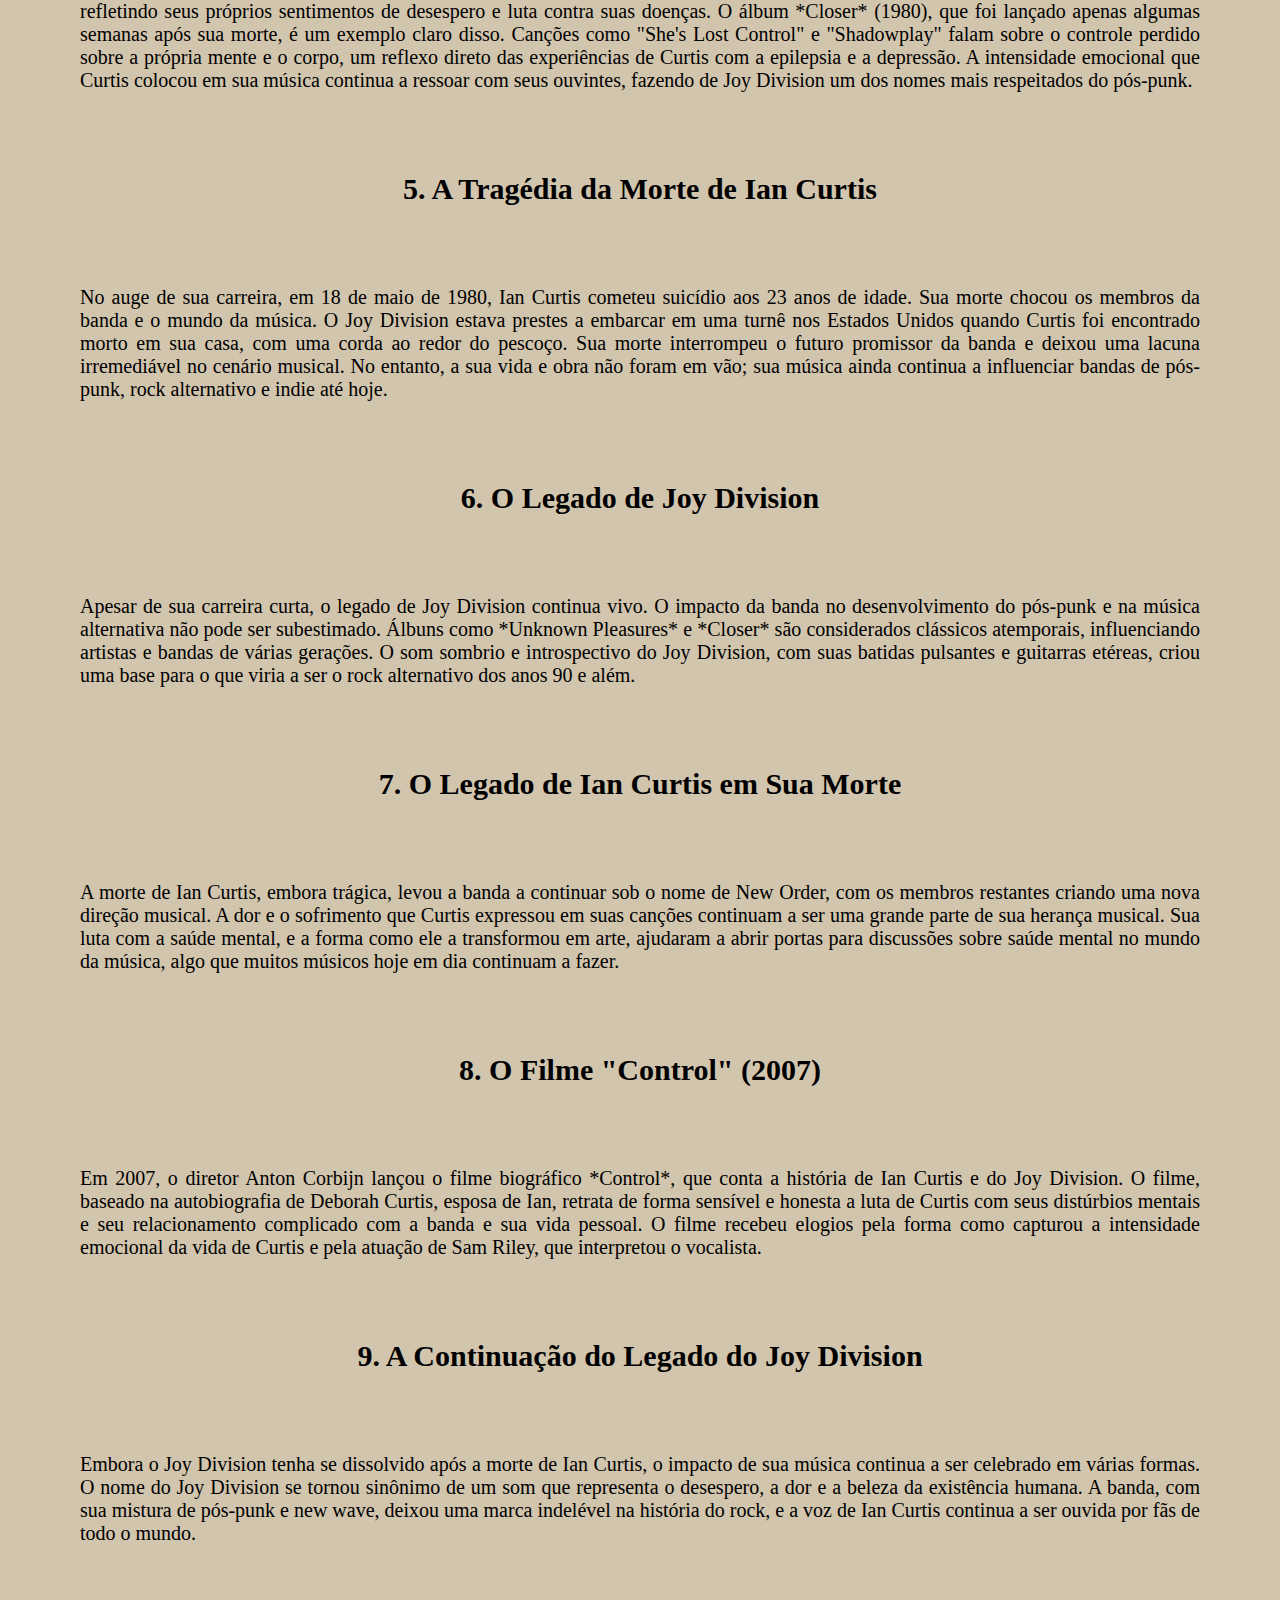
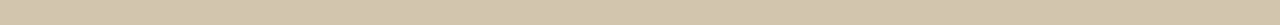
<file: pages/joy-division.html>
<!DOCTYPE html>
<html lang="en">
  <head>
    <meta charset="UTF-8" />
    <meta name="viewport" content="width=device-width, initial-scale=1.0" />
    <link rel="stylesheet" href="../css/ufo.css" />
    <title>Joy Division</title>
  </head>
  <body>
    <div class="navbar">
      <a href="../pages/index.html">Início</a>
      <a href="../pages/blog.html">Blog</a>
      <a href="../pages/about.html">Sobre</a>
      <a href="../pages/contact.html">Contato</a>
    </div>

    <div class="headline">
      <h1>Joy Division: A Tragédia de Ian Curtis e o Legado do Pós-Punk</h1>
    </div>

    <div class="text">
      <p>
        O Joy Division é uma das bandas mais importantes do movimento pós-punk,
        e sua história está intimamente ligada à figura trágica de Ian Curtis, o
        vocalista cujos problemas de saúde mental e a morte precoce marcaram a
        banda de forma irreversível. Embora sua carreira tenha sido curta, a
        música do Joy Division permanece profundamente influente, tocando temas
        de alienação, solidão e desesperança, refletindo a luta interna de
        Curtis.
      </p>
    </div>

    <div class="subtitle">
      <h2>1. O Surgimento do Joy Division</h2>
    </div>

    <div class="text">
      <p>
        Formado em 1976 em Salford, Inglaterra, o Joy Division começou como uma
        banda de punk rock chamada Warsaw, mas logo mudou de nome para refletir
        a sonoridade mais atmosférica e sombria que estavam criando. Com
        influências do punk, do rock gótico e da música experimental, o Joy
        Division rapidamente se destacou no cenário pós-punk britânico,
        especialmente com o lançamento de seu álbum de estreia *Unknown
        Pleasures* em 1979.
      </p>
    </div>

    <div class="subtitle">
      <h2>2. Ian Curtis: O Vocalista Complexo</h2>
    </div>

    <div class="text">
      <p>
        Ian Curtis, o líder e vocalista do Joy Division, foi a força criativa
        por trás da banda, mas também o epicentro de uma vida marcada por
        angústias pessoais e emocionais. Nascido em 1956, Curtis começou a
        mostrar interesse pela música ainda jovem e logo se destacou como um dos
        vocalistas mais poderosos e intensos da cena pós-punk. Suas letras, que
        exploravam temas como isolamento, desesperança e a luta contra os
        próprios demônios internos, eram reflexos de seus próprios sentimentos
        de alienação e sofrimento.
      </p>
    </div>

    <div class="subtitle">
      <h2>3. Distúrbios Mentais e a Luta Pessoal</h2>
    </div>

    <div class="text">
      <p>
        Ao longo da sua carreira, Ian Curtis lutou com distúrbios mentais
        graves, incluindo depressão e epilepsia, que afetaram sua saúde física e
        emocional. Sua condição neurológica, que causava convulsões
        debilitantes, foi muitas vezes exacerbada pelo estresse e pela pressão
        da vida na estrada. Além disso, Curtis lidava com um casamento em crise
        com sua esposa Deborah, bem como com um caso extraconjugal com a
        jornalista Annik Honoré, o que gerou uma intensa angústia emocional.
        Essas dificuldades se refletiram em suas performances, que muitas vezes
        eram marcadas por movimentos frenéticos e convulsivos no palco, uma
        expressão visível de seu sofrimento interno.
      </p>
    </div>

    <div class="subtitle">
      <h2>4. A Música como Terapia</h2>
    </div>

    <div class="text">
      <p>
        A música era uma forma de Ian Curtis lidar com suas dificuldades
        internas. Suas letras eram poéticas e profundamente introspectivas,
        refletindo seus próprios sentimentos de desespero e luta contra suas
        doenças. O álbum *Closer* (1980), que foi lançado apenas algumas semanas
        após sua morte, é um exemplo claro disso. Canções como "She's Lost
        Control" e "Shadowplay" falam sobre o controle perdido sobre a própria
        mente e o corpo, um reflexo direto das experiências de Curtis com a
        epilepsia e a depressão. A intensidade emocional que Curtis colocou em
        sua música continua a ressoar com seus ouvintes, fazendo de Joy Division
        um dos nomes mais respeitados do pós-punk.
      </p>
    </div>

    <div class="subtitle">
      <h2>5. A Tragédia da Morte de Ian Curtis</h2>
    </div>

    <div class="text">
      <p>
        No auge de sua carreira, em 18 de maio de 1980, Ian Curtis cometeu
        suicídio aos 23 anos de idade. Sua morte chocou os membros da banda e o
        mundo da música. O Joy Division estava prestes a embarcar em uma turnê
        nos Estados Unidos quando Curtis foi encontrado morto em sua casa, com
        uma corda ao redor do pescoço. Sua morte interrompeu o futuro promissor
        da banda e deixou uma lacuna irremediável no cenário musical. No
        entanto, a sua vida e obra não foram em vão; sua música ainda continua a
        influenciar bandas de pós-punk, rock alternativo e indie até hoje.
      </p>
    </div>

    <div class="subtitle">
      <h2>6. O Legado de Joy Division</h2>
    </div>

    <div class="text">
      <p>
        Apesar de sua carreira curta, o legado de Joy Division continua vivo. O
        impacto da banda no desenvolvimento do pós-punk e na música alternativa
        não pode ser subestimado. Álbuns como *Unknown Pleasures* e *Closer* são
        considerados clássicos atemporais, influenciando artistas e bandas de
        várias gerações. O som sombrio e introspectivo do Joy Division, com suas
        batidas pulsantes e guitarras etéreas, criou uma base para o que viria a
        ser o rock alternativo dos anos 90 e além.
      </p>
    </div>

    <div class="subtitle">
      <h2>7. O Legado de Ian Curtis em Sua Morte</h2>
    </div>

    <div class="text">
      <p>
        A morte de Ian Curtis, embora trágica, levou a banda a continuar sob o
        nome de New Order, com os membros restantes criando uma nova direção
        musical. A dor e o sofrimento que Curtis expressou em suas canções
        continuam a ser uma grande parte de sua herança musical. Sua luta com a
        saúde mental, e a forma como ele a transformou em arte, ajudaram a abrir
        portas para discussões sobre saúde mental no mundo da música, algo que
        muitos músicos hoje em dia continuam a fazer.
      </p>
    </div>

    <div class="subtitle">
      <h2>8. O Filme "Control" (2007)</h2>
    </div>

    <div class="text">
      <p>
        Em 2007, o diretor Anton Corbijn lançou o filme biográfico *Control*,
        que conta a história de Ian Curtis e do Joy Division. O filme, baseado
        na autobiografia de Deborah Curtis, esposa de Ian, retrata de forma
        sensível e honesta a luta de Curtis com seus distúrbios mentais e seu
        relacionamento complicado com a banda e sua vida pessoal. O filme
        recebeu elogios pela forma como capturou a intensidade emocional da vida
        de Curtis e pela atuação de Sam Riley, que interpretou o vocalista.
      </p>
    </div>

    <div class="subtitle">
      <h2>9. A Continuação do Legado do Joy Division</h2>
    </div>

    <div class="text">
      <p>
        Embora o Joy Division tenha se dissolvido após a morte de Ian Curtis, o
        impacto de sua música continua a ser celebrado em várias formas. O nome
        do Joy Division se tornou sinônimo de um som que representa o desespero,
        a dor e a beleza da existência humana. A banda, com sua mistura de
        pós-punk e new wave, deixou uma marca indelével na história do rock, e a
        voz de Ian Curtis continua a ser ouvida por fãs de todo o mundo.
      </p>
    </div>
  </body>
</html>
</file>
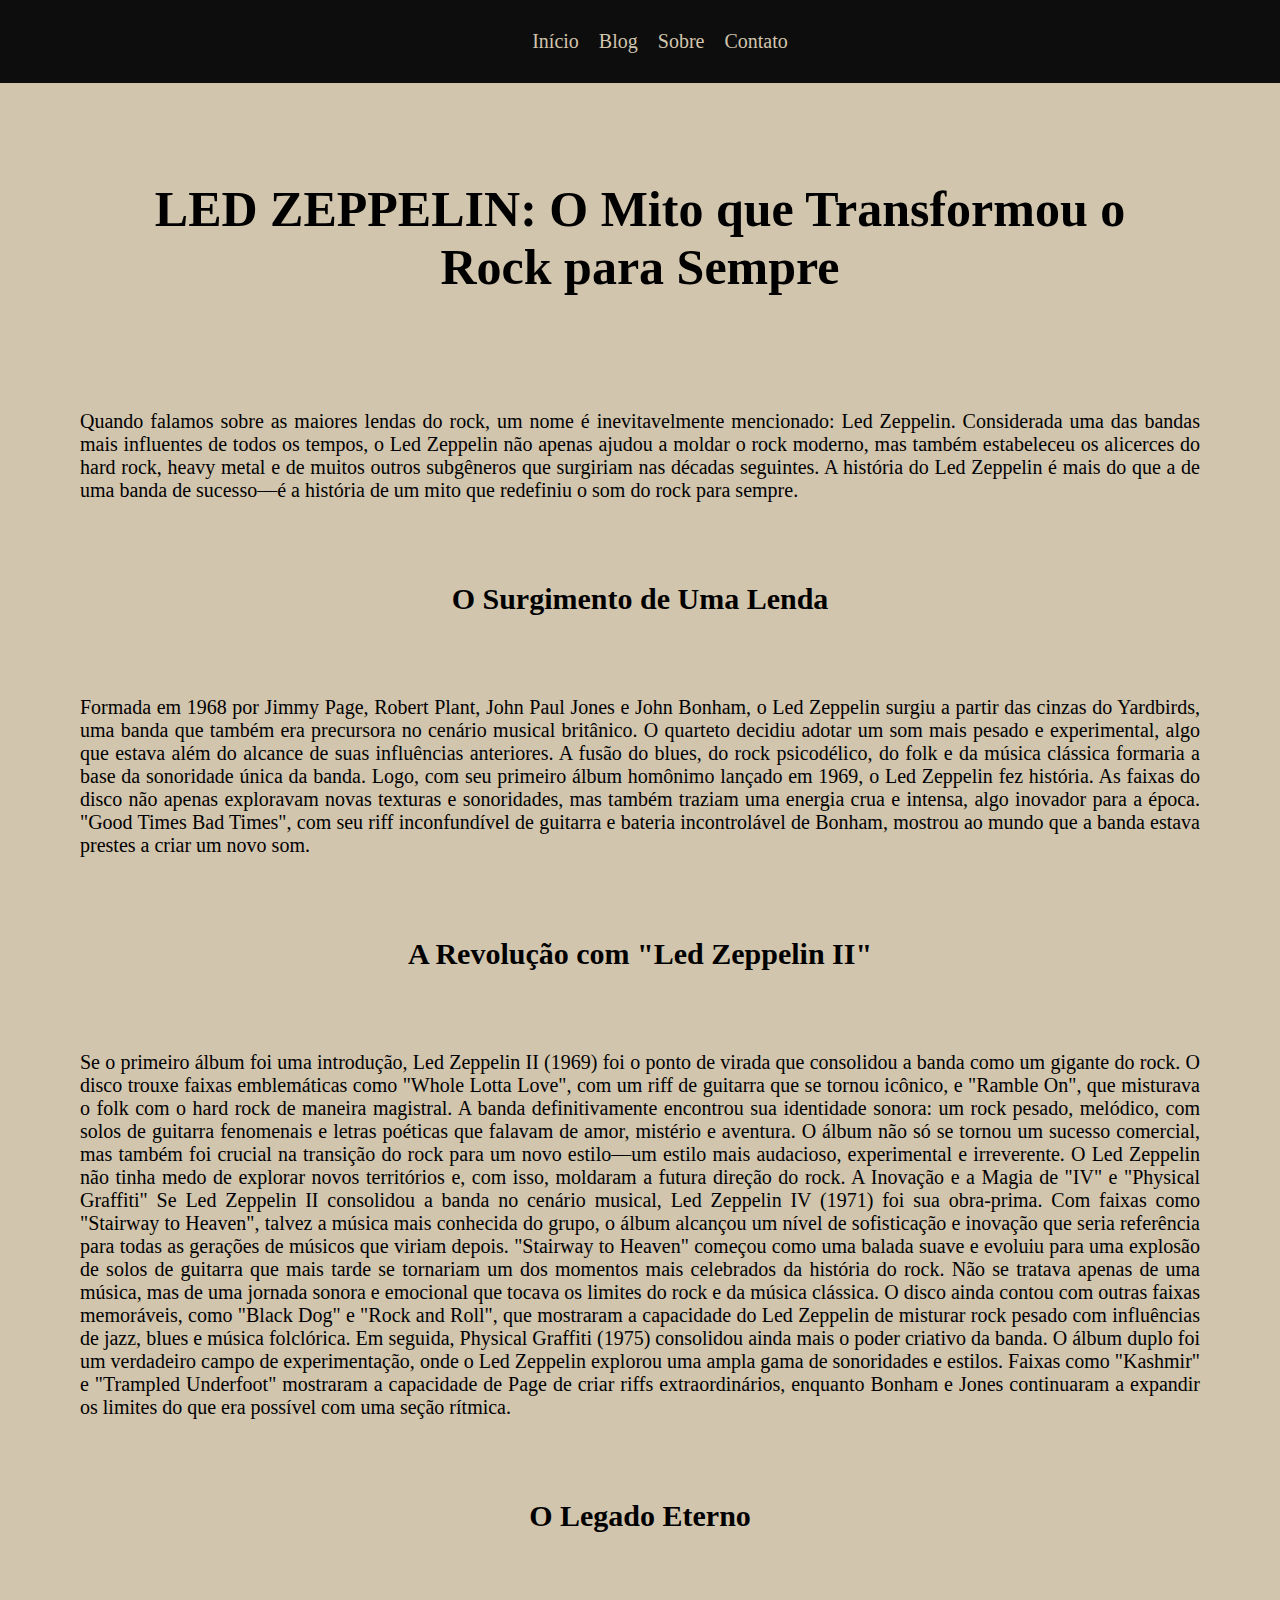
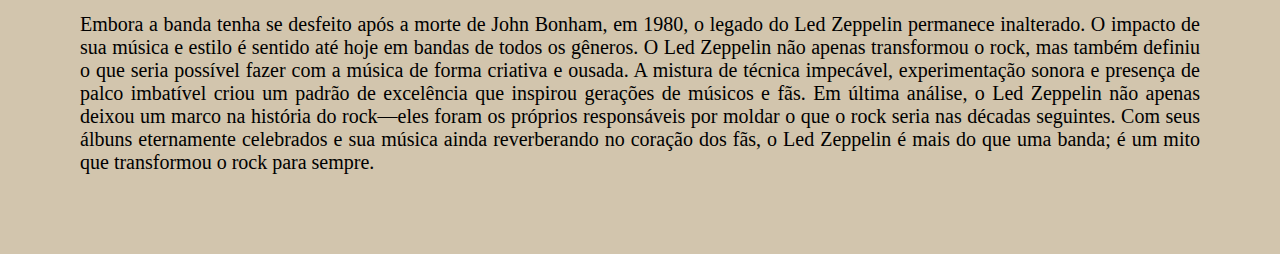
<file: pages/led-zeppelin.html>
<!DOCTYPE html>
<html lang="en">
  <head>
    <meta charset="UTF-8" />
    <meta name="viewport" content="width=device-width, initial-scale=1.0" />
    <link rel="stylesheet" href="../css/ufo.css" />
    <title>Ufo</title>
  </head>
  <body>
    <div class="navbar">
      <a href="../pages/index.html">Início</a>
      <a href="../pages/blog.html">Blog</a>
      <a href="../pages/about.html">Sobre</a>
      <a href="../pages/contact.html">Contato</a>
    </div>

    <div class="headline">
      <h1>LED ZEPPELIN: O Mito que Transformou o Rock para Sempre</h1>
    </div>

    <div class="text">
      <p>
        Quando falamos sobre as maiores lendas do rock, um nome é
        inevitavelmente mencionado: Led Zeppelin. Considerada uma das bandas
        mais influentes de todos os tempos, o Led Zeppelin não apenas ajudou a
        moldar o rock moderno, mas também estabeleceu os alicerces do hard rock,
        heavy metal e de muitos outros subgêneros que surgiriam nas décadas
        seguintes. A história do Led Zeppelin é mais do que a de uma banda de
        sucesso—é a história de um mito que redefiniu o som do rock para sempre.
      </p>
    </div>

    <div class="subtitle">
      <h2>O Surgimento de Uma Lenda</h2>
    </div>

    <div class="text">
      <p>
        Formada em 1968 por Jimmy Page, Robert Plant, John Paul Jones e John
        Bonham, o Led Zeppelin surgiu a partir das cinzas do Yardbirds, uma
        banda que também era precursora no cenário musical britânico. O quarteto
        decidiu adotar um som mais pesado e experimental, algo que estava além
        do alcance de suas influências anteriores. A fusão do blues, do rock
        psicodélico, do folk e da música clássica formaria a base da sonoridade
        única da banda. Logo, com seu primeiro álbum homônimo lançado em 1969, o
        Led Zeppelin fez história. As faixas do disco não apenas exploravam
        novas texturas e sonoridades, mas também traziam uma energia crua e
        intensa, algo inovador para a época. "Good Times Bad Times", com seu
        riff inconfundível de guitarra e bateria incontrolável de Bonham,
        mostrou ao mundo que a banda estava prestes a criar um novo som.
      </p>
    </div>

    <div class="subtitle">
      <h2>A Revolução com "Led Zeppelin II"</h2>
    </div>

    <div class="text">
      <p>
        Se o primeiro álbum foi uma introdução, Led Zeppelin II (1969) foi o
        ponto de virada que consolidou a banda como um gigante do rock. O disco
        trouxe faixas emblemáticas como "Whole Lotta Love", com um riff de
        guitarra que se tornou icônico, e "Ramble On", que misturava o folk com
        o hard rock de maneira magistral. A banda definitivamente encontrou sua
        identidade sonora: um rock pesado, melódico, com solos de guitarra
        fenomenais e letras poéticas que falavam de amor, mistério e aventura. O
        álbum não só se tornou um sucesso comercial, mas também foi crucial na
        transição do rock para um novo estilo—um estilo mais audacioso,
        experimental e irreverente. O Led Zeppelin não tinha medo de explorar
        novos territórios e, com isso, moldaram a futura direção do rock. A
        Inovação e a Magia de "IV" e "Physical Graffiti" Se Led Zeppelin II
        consolidou a banda no cenário musical, Led Zeppelin IV (1971) foi sua
        obra-prima. Com faixas como "Stairway to Heaven", talvez a música mais
        conhecida do grupo, o álbum alcançou um nível de sofisticação e inovação
        que seria referência para todas as gerações de músicos que viriam
        depois. "Stairway to Heaven" começou como uma balada suave e evoluiu
        para uma explosão de solos de guitarra que mais tarde se tornariam um
        dos momentos mais celebrados da história do rock. Não se tratava apenas
        de uma música, mas de uma jornada sonora e emocional que tocava os
        limites do rock e da música clássica. O disco ainda contou com outras
        faixas memoráveis, como "Black Dog" e "Rock and Roll", que mostraram a
        capacidade do Led Zeppelin de misturar rock pesado com influências de
        jazz, blues e música folclórica. Em seguida, Physical Graffiti (1975)
        consolidou ainda mais o poder criativo da banda. O álbum duplo foi um
        verdadeiro campo de experimentação, onde o Led Zeppelin explorou uma
        ampla gama de sonoridades e estilos. Faixas como "Kashmir" e "Trampled
        Underfoot" mostraram a capacidade de Page de criar riffs
        extraordinários, enquanto Bonham e Jones continuaram a expandir os
        limites do que era possível com uma seção rítmica.
      </p>

      <div class="subtitle">
        <h2>O Legado Eterno</h2>
      </div>

      <div class="text">
        <p>
          Embora a banda tenha se desfeito após a morte de John Bonham, em 1980,
          o legado do Led Zeppelin permanece inalterado. O impacto de sua música
          e estilo é sentido até hoje em bandas de todos os gêneros. O Led
          Zeppelin não apenas transformou o rock, mas também definiu o que seria
          possível fazer com a música de forma criativa e ousada. A mistura de
          técnica impecável, experimentação sonora e presença de palco imbatível
          criou um padrão de excelência que inspirou gerações de músicos e fãs.
          Em última análise, o Led Zeppelin não apenas deixou um marco na
          história do rock—eles foram os próprios responsáveis por moldar o que
          o rock seria nas décadas seguintes. Com seus álbuns eternamente
          celebrados e sua música ainda reverberando no coração dos fãs, o Led
          Zeppelin é mais do que uma banda; é um mito que transformou o rock
          para sempre.
        </p>
      </div>
    </div>
  </body>
</html>
</file>
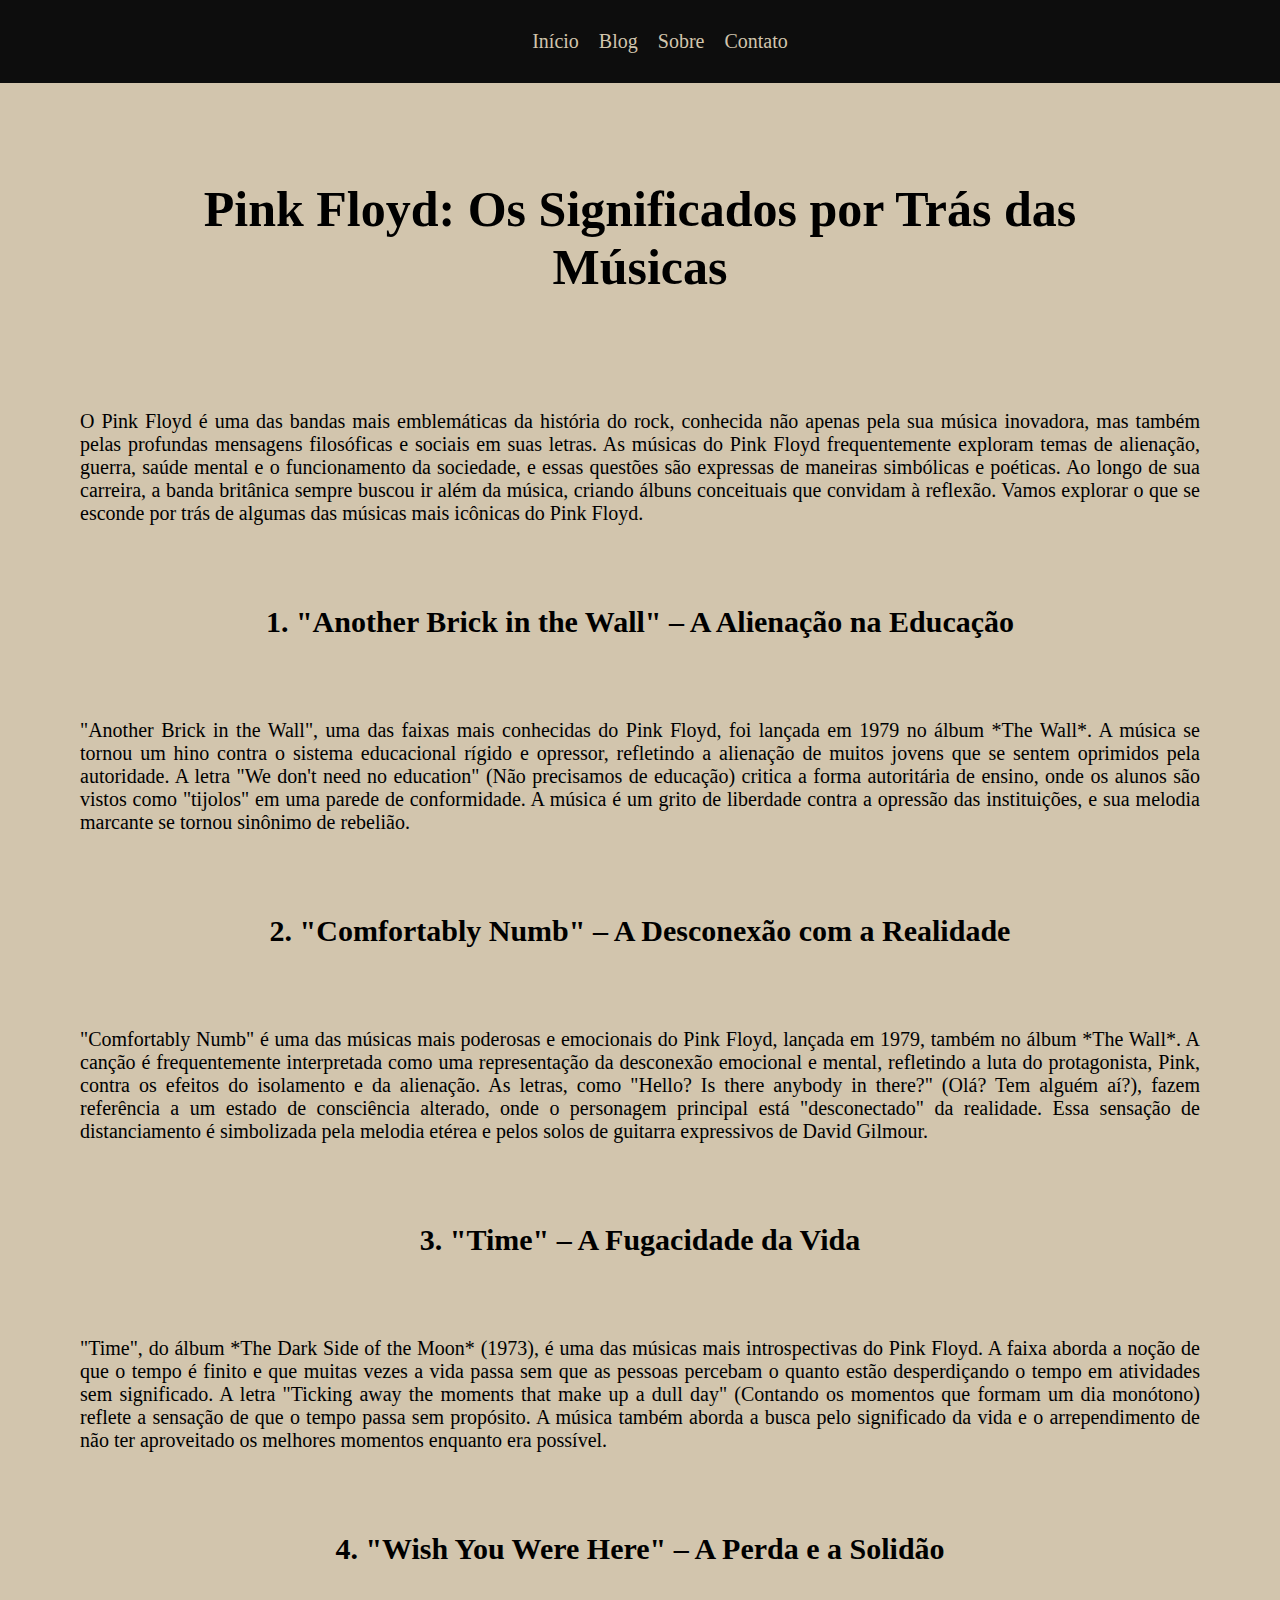
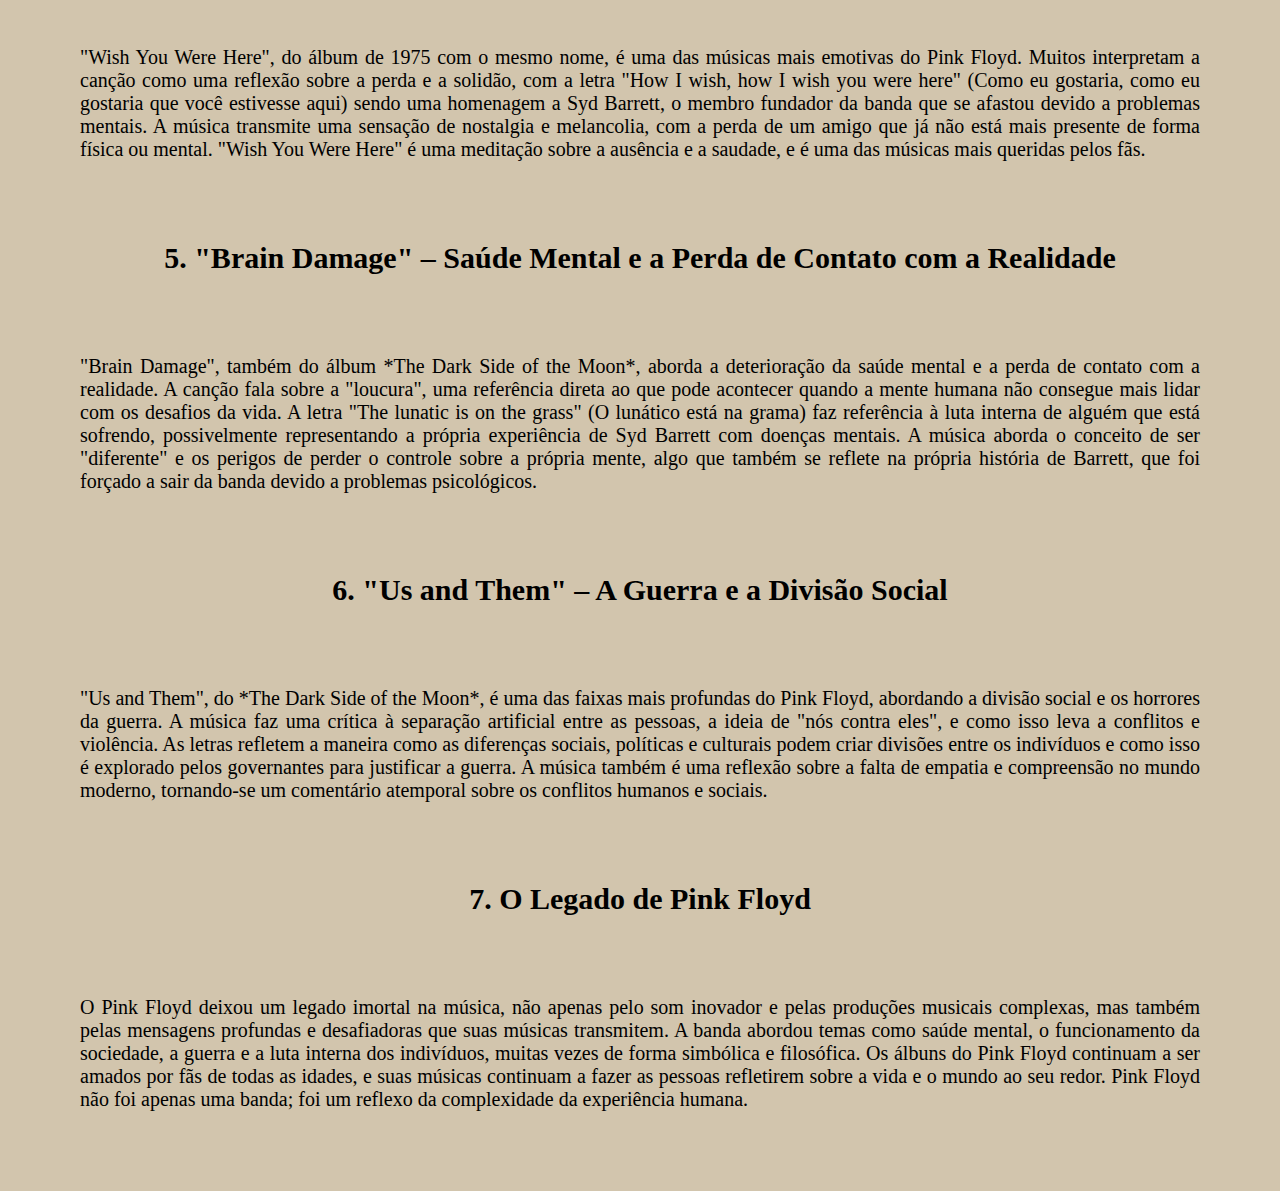
<file: pages/pink-floyd.html>
<!DOCTYPE html>
<html lang="en">
  <head>
    <meta charset="UTF-8" />
    <meta name="viewport" content="width=device-width, initial-scale=1.0" />
    <link rel="stylesheet" href="../css/ufo.css" />
    <title>Pink Floyd: Os Significados por Trás das Músicas</title>
  </head>
  <body>
    <div class="navbar">
      <a href="../pages/index.html">Início</a>
      <a href="../pages/blog.html">Blog</a>
      <a href="../pages/about.html">Sobre</a>
      <a href="../pages/contact.html">Contato</a>
    </div>

    <div class="headline">
      <h1>Pink Floyd: Os Significados por Trás das Músicas</h1>
    </div>

    <div class="text">
      <p>
        O Pink Floyd é uma das bandas mais emblemáticas da história do rock,
        conhecida não apenas pela sua música inovadora, mas também pelas
        profundas mensagens filosóficas e sociais em suas letras. As músicas do
        Pink Floyd frequentemente exploram temas de alienação, guerra, saúde
        mental e o funcionamento da sociedade, e essas questões são expressas de
        maneiras simbólicas e poéticas. Ao longo de sua carreira, a banda
        britânica sempre buscou ir além da música, criando álbuns conceituais
        que convidam à reflexão. Vamos explorar o que se esconde por trás de
        algumas das músicas mais icônicas do Pink Floyd.
      </p>
    </div>

    <div class="subtitle">
      <h2>1. "Another Brick in the Wall" – A Alienação na Educação</h2>
    </div>

    <div class="text">
      <p>
        "Another Brick in the Wall", uma das faixas mais conhecidas do Pink
        Floyd, foi lançada em 1979 no álbum *The Wall*. A música se tornou um
        hino contra o sistema educacional rígido e opressor, refletindo a
        alienação de muitos jovens que se sentem oprimidos pela autoridade. A
        letra "We don't need no education" (Não precisamos de educação) critica
        a forma autoritária de ensino, onde os alunos são vistos como "tijolos"
        em uma parede de conformidade. A música é um grito de liberdade contra a
        opressão das instituições, e sua melodia marcante se tornou sinônimo de
        rebelião.
      </p>
    </div>

    <div class="subtitle">
      <h2>2. "Comfortably Numb" – A Desconexão com a Realidade</h2>
    </div>

    <div class="text">
      <p>
        "Comfortably Numb" é uma das músicas mais poderosas e emocionais do Pink
        Floyd, lançada em 1979, também no álbum *The Wall*. A canção é
        frequentemente interpretada como uma representação da desconexão
        emocional e mental, refletindo a luta do protagonista, Pink, contra os
        efeitos do isolamento e da alienação. As letras, como "Hello? Is there
        anybody in there?" (Olá? Tem alguém aí?), fazem referência a um estado
        de consciência alterado, onde o personagem principal está "desconectado"
        da realidade. Essa sensação de distanciamento é simbolizada pela melodia
        etérea e pelos solos de guitarra expressivos de David Gilmour.
      </p>
    </div>

    <div class="subtitle">
      <h2>3. "Time" – A Fugacidade da Vida</h2>
    </div>

    <div class="text">
      <p>
        "Time", do álbum *The Dark Side of the Moon* (1973), é uma das músicas
        mais introspectivas do Pink Floyd. A faixa aborda a noção de que o tempo
        é finito e que muitas vezes a vida passa sem que as pessoas percebam o
        quanto estão desperdiçando o tempo em atividades sem significado. A
        letra "Ticking away the moments that make up a dull day" (Contando os
        momentos que formam um dia monótono) reflete a sensação de que o tempo
        passa sem propósito. A música também aborda a busca pelo significado da
        vida e o arrependimento de não ter aproveitado os melhores momentos
        enquanto era possível.
      </p>
    </div>

    <div class="subtitle">
      <h2>4. "Wish You Were Here" – A Perda e a Solidão</h2>
    </div>

    <div class="text">
      <p>
        "Wish You Were Here", do álbum de 1975 com o mesmo nome, é uma das
        músicas mais emotivas do Pink Floyd. Muitos interpretam a canção como
        uma reflexão sobre a perda e a solidão, com a letra "How I wish, how I
        wish you were here" (Como eu gostaria, como eu gostaria que você
        estivesse aqui) sendo uma homenagem a Syd Barrett, o membro fundador da
        banda que se afastou devido a problemas mentais. A música transmite uma
        sensação de nostalgia e melancolia, com a perda de um amigo que já não
        está mais presente de forma física ou mental. "Wish You Were Here" é uma
        meditação sobre a ausência e a saudade, e é uma das músicas mais
        queridas pelos fãs.
      </p>
    </div>

    <div class="subtitle">
      <h2>
        5. "Brain Damage" – Saúde Mental e a Perda de Contato com a Realidade
      </h2>
    </div>

    <div class="text">
      <p>
        "Brain Damage", também do álbum *The Dark Side of the Moon*, aborda a
        deterioração da saúde mental e a perda de contato com a realidade. A
        canção fala sobre a "loucura", uma referência direta ao que pode
        acontecer quando a mente humana não consegue mais lidar com os desafios
        da vida. A letra "The lunatic is on the grass" (O lunático está na
        grama) faz referência à luta interna de alguém que está sofrendo,
        possivelmente representando a própria experiência de Syd Barrett com
        doenças mentais. A música aborda o conceito de ser "diferente" e os
        perigos de perder o controle sobre a própria mente, algo que também se
        reflete na própria história de Barrett, que foi forçado a sair da banda
        devido a problemas psicológicos.
      </p>
    </div>

    <div class="subtitle">
      <h2>6. "Us and Them" – A Guerra e a Divisão Social</h2>
    </div>

    <div class="text">
      <p>
        "Us and Them", do *The Dark Side of the Moon*, é uma das faixas mais
        profundas do Pink Floyd, abordando a divisão social e os horrores da
        guerra. A música faz uma crítica à separação artificial entre as
        pessoas, a ideia de "nós contra eles", e como isso leva a conflitos e
        violência. As letras refletem a maneira como as diferenças sociais,
        políticas e culturais podem criar divisões entre os indivíduos e como
        isso é explorado pelos governantes para justificar a guerra. A música
        também é uma reflexão sobre a falta de empatia e compreensão no mundo
        moderno, tornando-se um comentário atemporal sobre os conflitos humanos
        e sociais.
      </p>
    </div>

    <div class="subtitle">
      <h2>7. O Legado de Pink Floyd</h2>
    </div>

    <div class="text">
      <p>
        O Pink Floyd deixou um legado imortal na música, não apenas pelo som
        inovador e pelas produções musicais complexas, mas também pelas
        mensagens profundas e desafiadoras que suas músicas transmitem. A banda
        abordou temas como saúde mental, o funcionamento da sociedade, a guerra
        e a luta interna dos indivíduos, muitas vezes de forma simbólica e
        filosófica. Os álbuns do Pink Floyd continuam a ser amados por fãs de
        todas as idades, e suas músicas continuam a fazer as pessoas refletirem
        sobre a vida e o mundo ao seu redor. Pink Floyd não foi apenas uma
        banda; foi um reflexo da complexidade da experiência humana.
      </p>
    </div>
  </body>
</html>
</file>
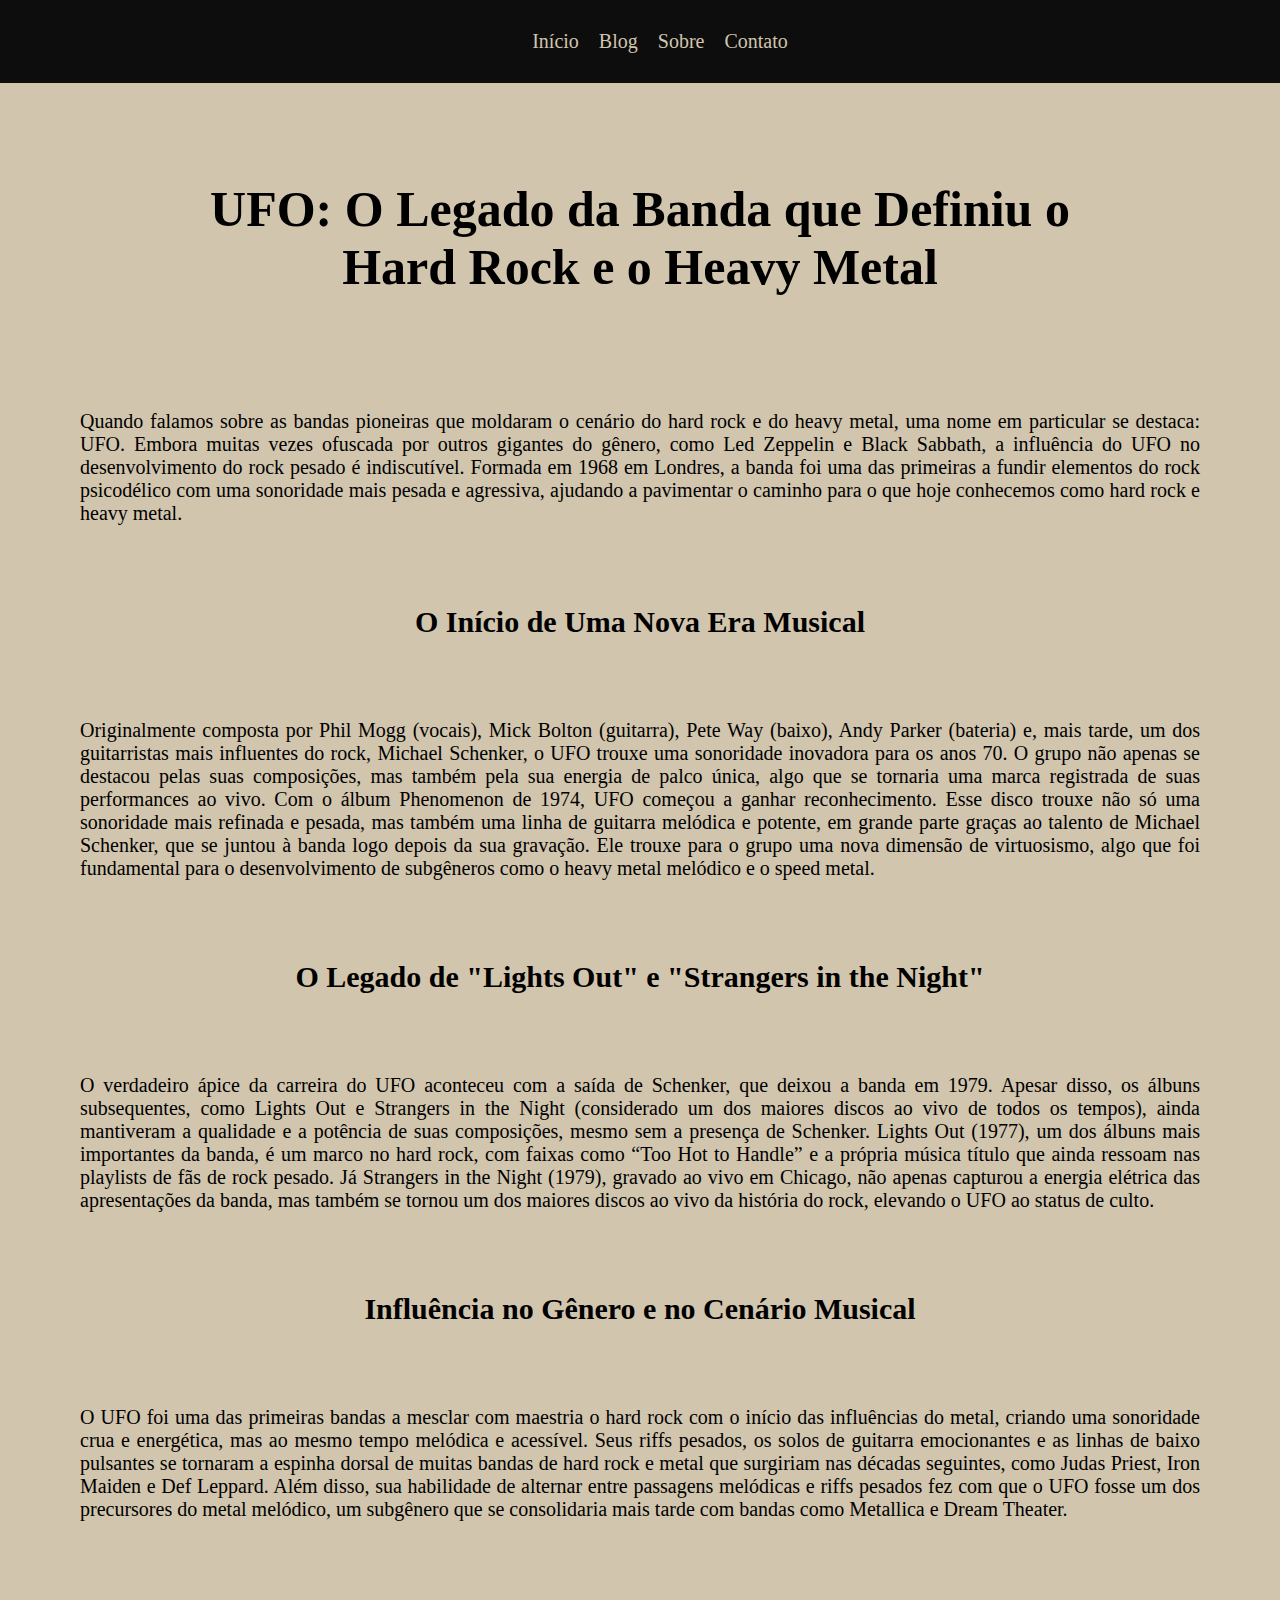
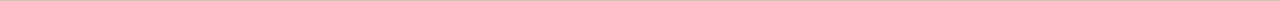
<file: pages/ufo.html>
<!DOCTYPE html>
<html lang="en">
  <head>
    <meta charset="UTF-8" />
    <meta name="viewport" content="width=device-width, initial-scale=1.0" />
    <link rel="stylesheet" href="../css/ufo.css" />
    <title>Ufo</title>
  </head>
  <body>
    <div class="navbar">
      <a href="../pages/index.html">Início</a>
      <a href="../pages/blog.html">Blog</a>
      <a href="../pages/about.html">Sobre</a>
      <a href="../pages/contact.html">Contato</a>
    </div>

    <div class="headline">
      <h1>UFO: O Legado da Banda que Definiu o Hard Rock e o Heavy Metal</h1>
    </div>

    <div class="text">
      <p>
        Quando falamos sobre as bandas pioneiras que moldaram o cenário do hard
        rock e do heavy metal, uma nome em particular se destaca: UFO. Embora
        muitas vezes ofuscada por outros gigantes do gênero, como Led Zeppelin e
        Black Sabbath, a influência do UFO no desenvolvimento do rock pesado é
        indiscutível. Formada em 1968 em Londres, a banda foi uma das primeiras
        a fundir elementos do rock psicodélico com uma sonoridade mais pesada e
        agressiva, ajudando a pavimentar o caminho para o que hoje conhecemos
        como hard rock e heavy metal.
      </p>
    </div>

    <div class="subtitle">
      <h2>O Início de Uma Nova Era Musical</h2>
    </div>

    <div class="text">
      <p>
        Originalmente composta por Phil Mogg (vocais), Mick Bolton (guitarra),
        Pete Way (baixo), Andy Parker (bateria) e, mais tarde, um dos
        guitarristas mais influentes do rock, Michael Schenker, o UFO trouxe uma
        sonoridade inovadora para os anos 70. O grupo não apenas se destacou
        pelas suas composições, mas também pela sua energia de palco única, algo
        que se tornaria uma marca registrada de suas performances ao vivo. Com o
        álbum Phenomenon de 1974, UFO começou a ganhar reconhecimento. Esse
        disco trouxe não só uma sonoridade mais refinada e pesada, mas também
        uma linha de guitarra melódica e potente, em grande parte graças ao
        talento de Michael Schenker, que se juntou à banda logo depois da sua
        gravação. Ele trouxe para o grupo uma nova dimensão de virtuosismo, algo
        que foi fundamental para o desenvolvimento de subgêneros como o heavy
        metal melódico e o speed metal.
      </p>
    </div>

    <div class="subtitle">
      <h2>O Legado de "Lights Out" e "Strangers in the Night"</h2>
    </div>

    <div class="text">
      <p>
        O verdadeiro ápice da carreira do UFO aconteceu com a saída de Schenker,
        que deixou a banda em 1979. Apesar disso, os álbuns subsequentes, como
        Lights Out e Strangers in the Night (considerado um dos maiores discos
        ao vivo de todos os tempos), ainda mantiveram a qualidade e a potência
        de suas composições, mesmo sem a presença de Schenker. Lights Out
        (1977), um dos álbuns mais importantes da banda, é um marco no hard
        rock, com faixas como “Too Hot to Handle” e a própria música título que
        ainda ressoam nas playlists de fãs de rock pesado. Já Strangers in the
        Night (1979), gravado ao vivo em Chicago, não apenas capturou a energia
        elétrica das apresentações da banda, mas também se tornou um dos maiores
        discos ao vivo da história do rock, elevando o UFO ao status de culto.
      </p>

      <div class="subtitle">
        <h2>Influência no Gênero e no Cenário Musical</h2>
      </div>

      <div class="text">
        <p>
          O UFO foi uma das primeiras bandas a mesclar com maestria o hard rock
          com o início das influências do metal, criando uma sonoridade crua e
          energética, mas ao mesmo tempo melódica e acessível. Seus riffs
          pesados, os solos de guitarra emocionantes e as linhas de baixo
          pulsantes se tornaram a espinha dorsal de muitas bandas de hard rock e
          metal que surgiriam nas décadas seguintes, como Judas Priest, Iron
          Maiden e Def Leppard. Além disso, sua habilidade de alternar entre
          passagens melódicas e riffs pesados fez com que o UFO fosse um dos
          precursores do metal melódico, um subgênero que se consolidaria mais
          tarde com bandas como Metallica e Dream Theater.
        </p>
      </div>
    </div>
  </body>
</html>
</file>
<file: css/index.css>
body {
  background-color: #d2c5ad;
  font-family: "Playfair Display", serif;
  font-optical-sizing: auto;
  font-weight: 535;
  font-style: normal;
  margin: 0;
  padding: 0;
  box-sizing: border-box;
}

.navbar a {
  text-decoration: none;
  color: #d2c5ad;
  margin: 10px;
}

.navbar {
  position: fixed;
  top: 0;
  width: 100%;
  z-index: 1000;
  font-size: 20px;
  text-align: center;
  justify-content: center;
  display: flex;
  padding: 20px;
  background-color: #0d0d0d;
}

.sign-up-button {
  font-family: "Playfair Display", serif;
  border: none;
  border-radius: 90px;
  width: 130px;
  padding: 15px;
  background-color: #d2c5ad;
  color: #0d0d0d;
  font-size: 20px;
  cursor: pointer;
  transition: all 0.2s ease-in-out;
  padding: 0.5rem 1rem;
}

.btn-sign-up {
  padding: 10px;
}

.modal {
  display: none;
  position: fixed;
  top: 0;
  left: 0;
  width: 100%;
  height: 100%;
  background-color: rgba(0, 0, 0, 0.5);
  justify-content: center;
  align-items: center;
}

.modal-content h2 {
  font-size: 30px;
}

.modal-content input {
  margin: 7px;
  width: 90%;
  padding: 20px;
  font-size: 16px;
  border: none;
  border-bottom: 1px solid #403b33;
  outline: none;
  background-color: transparent;
  color: #0d0d0d;
  font-family: "Playfair Display", serif;
}

.modal-content {
  background-color: #d2c5ad;
  padding: 2rem;
  border-radius: 5px;
}

.modal-content input::placeholder {
  color: #0d0d0d;
  font-size: 17px;
}

.modal-content button,
span {
  font-family: "Playfair Display", serif;
  border: none;
  border-radius: 50px;
  margin: 20px;
  padding: 15px;
  width: 125px;
  background-color: #0d0d0d;
  color: #d2c5ad;
  font-size: 16px;
  cursor: pointer;
  transition: all 0.2s ease-in-out;
}

.modal-content input:focus {
  border-bottom: 2px solid #000;
  transition: border-color 0.3s ease-in-out;
}

.modal-content button:hover {
  background-color: transparent;
  border-color: #0d0d0d;
  color: #0d0d0d;
  border: 1px solid #0d0d0d;
}

.close {
  position: absolute;
  top: 10px;
  right: 10px;
  cursor: pointer;
  font-size: 1.5rem;
  color: #000;
}

.headline h1 {
  height: 100px;
  text-align: center;
  margin: 40px;
  margin-top: 90px;
  margin-bottom: 10px;
  font-size: 90px;
}

.subtitle {
  font-size: 30px;
  text-align: center;
}

.popular-posts-headline {
  font-size: 18px;
  margin: 40px;
  margin-left: 200px;
}

.popular-posts-post1,
.popular-posts-post2,
.recent-posts-post1,
.recent-posts-post2,
.recent-posts-post3,
.recent-posts-post4,
.recent-posts-post5,
.recent-posts-post6 {
  padding: 0;
  display: flex;
  justify-content: center;
  flex-wrap: wrap;
  margin-top: 100px;
  box-shadow: 4px 4px 12px #b3a188;
  width: 400px;
  height: 650px;
  margin: 20px;
  border-radius: 10px;
  overflow: hidden;
  object-fit: cover;
  background-color: beige;
}

.popular-posts-post1 img,
.popular-posts-post2 img,
.recent-posts-post1 img,
.recent-posts-post2 img,
.recent-posts-post3 img,
.recent-posts-post4 img,
.recent-posts-post5 img,
.recent-posts-post6 img {
  width: 100%;
  height: 100%;
  object-fit: cover;
}

.card-img img {
  padding: 5px;
  width: 100%;
  height: auto;
  object-fit: cover;
}

.card-content {
  padding: 2px;
  max-height: calc(100% - 150px);
  overflow-y: auto;
}

.card-content h3 {
  font-size: 18px;
}

.popular-posts {
  display: flex;
  justify-content: center;
  gap: 20px;
  margin: 0 auto;
  padding: 20px;
  max-width: 100%;
}

.img-decoration {
  width: 100%;
  height: 200px;
  margin: 0;
  padding: 0;
  background-color: #0d0d0d;
}

.recent-posts-headline {
  font-size: 15px;
  margin: 40px;
  margin-left: 200px;
}

.recent-posts {
  display: flex;
  justify-content: center;
  gap: 20px;
  margin: 0 auto;
  padding: 20px;
  max-width: 100%;
  flex-wrap: wrap;
  margin-bottom: 30px;
  object-fit: cover;
}

.recent-posts > div {
  flex: 1 1 calc((100% - 80px) / 3);
  max-width: calc((100% - 80px) / 3);
  box-sizing: border-box;
  background-color: #b3a188;
  height: 600px;
  object-fit: cover;
}

.newsletter {
  width: auto;
  height: 400px;
  margin: 50px;
}

.newsletter-headline h1 {
  font-size: 65px;
  text-align: center;
}

.newsletter input {
  background-color: transparent;
  width: 150px;
  height: 37px;
  padding: 6px 16px;
  display: flex;
  border: 1px solid #403b33;
  border-radius: 5px;
  font-size: 15px;
}

.newsletter input::placeholder {
  color: #0d0d0d;
  font-family: "Playfair Display", serif;
}

.newsletter input:focus {
  border-bottom: 2px solid #000;
  transition: border-color 0.3s ease-in-out;
}

.newsletter button {
  font-family: "Playfair Display", serif;
  border: none;
  border-radius: 50px;
  width: 130px;
  padding: 15px;
  background-color: #0d0d0d;
  color: #d2c5ad;
  font-size: 16px;
  cursor: pointer;
  transition: all 0.2s ease-in-out;
}

.newsletter button:focus {
  border-bottom: 2px solid #0d0d0d;
  transition: border-color 0.3s ease-in-out;
}

.newsletter button:hover {
  background-color: transparent;
  border-color: #0d0d0d;
  color: #0d0d0d;
  border: 1px solid #0d0d0d;
}

.inputs {
  display: flex;
  justify-content: center;
  align-items: center;
  gap: 70px;
}

.rights-footer {
  background-color: #0d0d0d;
  color: #a69677;
  text-align: center;
  padding: 20px;
  font-size: 15px;
  width: 100%;
  bottom: 0;
  z-index: 1000;
}
</file>
<file: css/blog.css>
body {
  background-color: #d2c5ad;
  font-family: "Playfair Display", serif;
  font-optical-sizing: auto;
  font-weight: 535;
  font-style: normal;
  margin: 0;
  padding: 0;
  box-sizing: border-box;
}

.navbar a {
  text-decoration: none;
  color: #d2c5ad;
  margin: 10px;
}
.navbar {
  position: fixed;
  top: 0;
  width: 100%;
  z-index: 1000;
  font-size: 20px;
  text-align: center;
  justify-content: center;
  display: flex;
  padding: 20px;
  background-color: #0d0d0d;
}

.headline h1 {
  height: 100px;
  text-align: center;
  margin: 40px;
  margin-top: 90px;
  margin-bottom: 10px;
  font-size: 90px;
}

.popular-posts-headline {
  font-size: 20px;
  margin: 40px;
  margin-left: 200px;
}

.popular-posts {
  display: flex;
  justify-content: center;
  gap: 20px;
  margin: 0 auto;
  padding: 20px;
  max-width: 100%;
  align-items: center;
}

.popular-posts-post1,
.popular-posts-post2,
.popular-posts-post3 {
  background-color: #b3a188;
  width: 500px;
  height: 600px;
  margin: 20px;
}

.blog-posts-post1 {
  background-color: #b3a188;
  width: 400px;
  height: 600px;
}

.blog-posts-post2 {
  background-color: #b3a188;
  width: 400px;
  height: 600px;
}

.blog-posts-post3 {
  background-color: #b3a188;
  width: 400px;
  height: 600px;
}

.blog-posts-post4 {
  background-color: #b3a188;
  width: 400px;
  height: 600px;
}

.blog-posts-post5 {
  background-color: #b3a188;
  width: 400px;
  height: 600px;
}

.blog-posts-post6 {
  background-color: #b3a188;
  width: 400px;
  height: 600px;
}

.blog-posts {
  display: flex;
  justify-content: center;
  gap: 20px;
  margin: 0 auto;
  padding: 20px;
  max-width: 100%;
  flex-wrap: wrap;
  margin-bottom: 30px;
  object-fit: cover;
}

.blog-posts img,
.popular-posts img {
  width: 100%;
  height: 100%;
  object-fit: cover;
  border-radius: 5px;
}

.blog-posts > div {
  flex: 1 1 calc((100% - 80px) / 3);
  max-width: calc((100% - 80px) / 3);
  height: 400px;
  position: relative;
  overflow: hidden;
  box-sizing: border-box;
  background-color: #b3a188;
}

.popular-posts > div {
  position: relative;
  overflow: hidden;
}

.blog-posts > div {
  flex: 1 1 calc((100% - 80px) / 3);
  max-width: calc((100% - 80px) / 3);
  height: auto;
  position: relative;
  overflow: hidden;
  background-color: #b3a188;
}

.img-decoration {
  width: 100%;
  height: 200px;
  margin: 0;
  padding: 0;
  background-color: #0d0d0d;
}

.newsletter {
  width: auto;
  height: 400px;
  margin: 50px;
}

.newsletter-headline h1 {
  font-size: 65px;
}

.newsletter-headline {
  display: flex;
  justify-content: center;
  align-items: center;
}

.newsletter {
  width: auto;
  height: 400px;
  margin: 50px;
}

.newsletter-headline h1 {
  font-size: 65px;
  text-align: center;
}

.newsletter input {
  background-color: transparent;
  width: 150px;
  height: 37px;
  padding: 6px 16px;
  display: flex;
  border: 1px solid #403b33;
  border-radius: 5px;
  font-size: 15px;
}

.newsletter input::placeholder {
  color: #0d0d0d;
  font-family: "Playfair Display", serif;
}

.newsletter input:focus {
  border-bottom: 2px solid #000;
  transition: border-color 0.3s ease-in-out;
}

.newsletter button {
  font-family: "Playfair Display", serif;
  border: none;
  border-radius: 50px;
  width: 130px;
  padding: 15px;
  background-color: #0d0d0d;
  color: #d2c5ad;
  font-size: 16px;
  cursor: pointer;
  transition: all 0.2s ease-in-out;
}

.newsletter button:focus {
  border-bottom: 2px solid #0d0d0d;
  transition: border-color 0.3s ease-in-out;
}

.newsletter button:hover {
  background-color: transparent;
  border-color: #0d0d0d;
  color: #0d0d0d;
  border: 1px solid #0d0d0d;
}

.inputs {
  display: flex;
  justify-content: center;
  align-items: center;
  gap: 70px;
}

.rights-footer {
  background-color: #0d0d0d;
  color: #d2c5ad;
  text-align: center;
  padding: 20px;
  font-size: 15px;
  width: 100%;
  bottom: 0;
  z-index: 1000;
}
</file>
<file: css/contact.css>
body {
  background-color: #d2c5ad;
  font-family: "Playfair Display", serif;
  font-optical-sizing: auto;
  font-weight: 535;
  font-style: normal;
  margin: 0;
  padding: 0;
  box-sizing: border-box;
}

.navbar a {
  text-decoration: none;
  color: #d2c5ad;
  margin: 10px;
}
.navbar {
  position: fixed;
  top: 0;
  width: 100%;
  z-index: 1000;
  font-size: 20px;
  text-align: center;
  justify-content: center;
  display: flex;
  padding: 20px;
  background-color: #0d0d0d;
}

.headline h1 {
  height: 100px;
  text-align: center;
  margin: 40px;
  margin-top: 90px;
  margin-bottom: 10px;
  font-size: 90px;
  padding: 30px;
}

.subtitle {
  font-size: 30px;
  text-align: center;
  max-width: 800px;
  line-height: 1.5;
  margin: 0 auto;
  padding: 10px;
}

.message-form {
  display: flex;
  flex-direction: column;
  justify-content: center;
  align-items: center;
  padding: 100px;
  margin: 40px;
}

.user-name {
  margin: 30px;
  padding: 6px 16px;
  width: 885px;
  height: 47px;
  border-width: 0px 0px 1px;
}

.user-email {
  margin: 30px;
  padding: 6px 16px;
  width: 885px;
  height: 47px;
}

.user-message {
  margin: 30px;
  padding: 6px 16px;
  width: 885px;
  height: 119px;
}

.message-form input,
.message-form textarea {
  width: 100%;
  padding: 10px;
  font-size: 16px;
  border: none;
  border-bottom: 1px solid #403b33;
  outline: none;
  background-color: transparent;
  color: #0d0d0d;
  font-family: "Playfair Display", serif;
}

.message-form input::placeholder,
.message-form textarea::placeholder {
  color: #0d0d0d;
}

.message-form input:focus,
.message-form textarea:focus {
  border-bottom: 2px solid #000;
  transition: border-color 0.3s ease-in-out;
}

.send-button-button {
  font-family: "Playfair Display", serif;
  border: none;
  border-radius: 50px;
  padding: 25px;
  width: 125px;
  background-color: #0d0d0d;
  color: #d2c5ad;
  font-size: 16px;
  cursor: pointer;
  transition: all 0.2s ease-in-out;
}

.send-button-button:hover {
  background-color: transparent;
  border-color: #0d0d0d;
  color: #0d0d0d;
  border: 1px solid #0d0d0d;
}

.img-decoration {
  width: 100%;
  height: 100px;
  margin: 0;
  padding: 0;
  background-color: #0d0d0d;
}

.newsletter {
  width: auto;
  height: 400px;
  margin: 50px;
}

.newsletter-headline h1 {
  font-size: 65px;
  text-align: center;
}

.newsletter input {
  background-color: transparent;
  width: 150px;
  height: 37px;
  padding: 6px 16px;
  display: flex;
  border: 1px solid #403b33;
  border-radius: 5px;
  font-size: 15px;
}

.newsletter input::placeholder {
  color: #0d0d0d;
  font-family: "Playfair Display", serif;
}

.newsletter input:focus {
  border-bottom: 2px solid #000;
  transition: border-color 0.3s ease-in-out;
}

.newsletter button {
  font-family: "Playfair Display", serif;
  border: none;
  border-radius: 50px;
  width: 130px;
  padding: 15px;
  background-color: #0d0d0d;
  color: #d2c5ad;
  font-size: 16px;
  cursor: pointer;
  transition: all 0.2s ease-in-out;
}

.newsletter button:focus {
  border-bottom: 2px solid #0d0d0d;
  transition: border-color 0.3s ease-in-out;
}

.newsletter button:hover {
  background-color: transparent;
  border-color: #0d0d0d;
  color: #0d0d0d;
  border: 1px solid #0d0d0d;
}

.inputs {
  display: flex;
  justify-content: center;
  align-items: center;
  gap: 70px;
}

.rights-footer {
  background-color: #0d0d0d;
  color: #a69677;
  text-align: center;
  padding: 20px;
  font-size: 15px;
  width: 100%;
  bottom: 0;
  z-index: 1000;
}
</file>
<file: css/ufo.css>
body {
  background-color: #d2c5ad;
  font-family: "Playfair Display", serif;
  font-optical-sizing: auto;
  font-weight: 535;
  font-style: normal;
  margin: 0;
  padding: 0;
  box-sizing: border-box;
}

.navbar a {
  text-decoration: none;
  color: #d2c5ad;
  margin: 10px;
}

.navbar {
  position: fixed;
  top: 0;
  width: 100%;
  z-index: 1000;
  font-size: 20px;
  text-align: center;
  justify-content: center;
  display: flex;
  padding: 20px;
  background-color: #0d0d0d;
}

.headline h1 {
  padding: 50px;
  height: 100px;
  text-align: center;
  margin: 100px;
  margin-top: 130px;
  margin-bottom: 10px;
  font-size: 50px;
}

.text p {
  text-align: justify;
  margin: 80px;
  font-size: 20px;
}

.subtitle {
  font-size: 20px;
  text-align: center;
}
</file>
